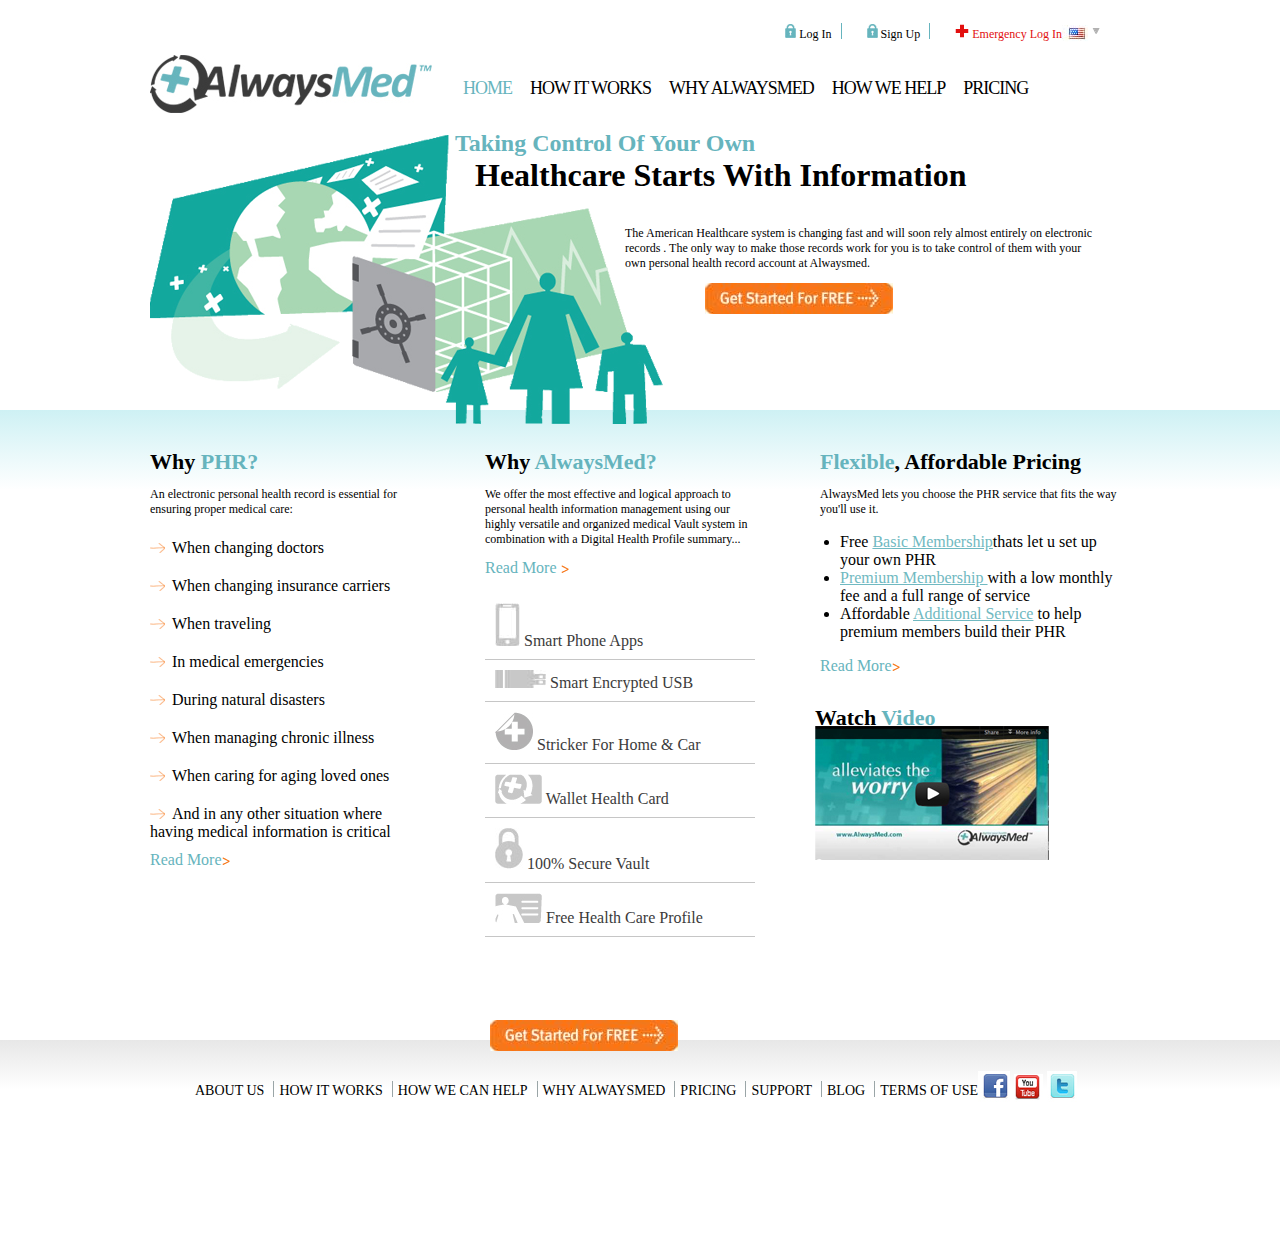
<file: index.html>
<!DOCTYPE html>
<html lang="en">
<head>
<title>AlwaysMed</title>
<meta charset="utf-8">
<link rel="stylesheet" href="css/style1.css" type="text/css"/>
<link rel="stylesheet" href="css/global.css" type="text/css"/>

	
<![endif]-->
<!--[if lt IE 7]>
	<div style='clear:both;text-align:center;position:relative'>
		<a href="http://www.microsoft.com/windows/internet-explorer/default.aspx?ocid=ie6_countdown_bannercode"><img src="http://storage.ie6countdown.com/assets/100/images/banners/warning_bar_0000_us.jpg" border="0" alt="" /></a>
	</div>
<![endif]-->
</head>
<body>
<div class="wrapper">
<div id="gradient" style="height:410px;">
<header>

<nav>
<ul id="top_nav">
<li><a href="signin.html"><img src="images/lock.jpg"/> Log In </a> </li>
<li><a href="#"><img src="images/lock.jpg"/> Sign Up </a> </li>
<li class="end"> <a href="emergency.html" style="color:#e20f0f;"><img src="images/plus.jpg"/>  Emergency Log In </a> </li>
<img src="images/usa.jpg" style="margin-bottom:-10px;"/>
<img src="images/icon.jpg"/>
</ul>
</nav>



<div>
<div id="logo">
</div>



<nav>
<ul id="menu" >
<li class="active"><a href="index.html">HOME</a>
</li>
<li><a href="howitworks.html">HOW IT WORKS</a></li>
<li><a href="whyalwaysmed.html">WHY ALWAYSMED</a></li>
<li><a href="howwehelp.html">HOW WE HELP</a></li>
<li><a href="pricing.html">PRICING</a></li>
</ul>
</nav>



</div>


</header>


<div class="wrap1">

<section class="wrap1image">
<img src="images/home.png"/></section>

<section class="wrap1content">
<h2 style=" margin-right:200px; margin-top:0px;"><span>Taking Control Of Your Own</span> </h2>
<h3 style=" padding-left:20px;margin-top:0px;">Healthcare Starts With Information </h3>
<p style="padding-left:170px; margin-top:0px; text-align:left;">The American Healthcare system is changing fast and will soon rely almost entirely on electronic records . The only way to make those records work for you is to take control of them with your own personal health record account at Alwaysmed.</p>
<img  style="padding-left:250px;" src="images/getstarted.jpg"/>
</section>

</div>
</div>
</div>

<div id="gradient1">
</div>
<div class="wrapper">
<div id="gradient" style="height:550px;">
<div class="wrap2">

<section id="wrap2content1">
<h4>Why <span>  PHR?</span></h4>
<p>An electronic personal health record is essential for ensuring proper medical care:</p>
<li>When changing doctors</li>
<li>When changing insurance carriers</li>
<li>When traveling</li>
<li>In medical emergencies</li>
<li>During natural disasters</li>
<li>When managing chronic illness </li>
<li>When caring for aging loved ones</li>
<li>And in any other situation where having medical information is critical</li><a href="#" style="text-decoration:none;"><span>Read More</span></a><img src="images/symbol.jpg"/> 
</section>

<section id="wrap2content2">
<h4>Why  <span>  AlwaysMed? </span></h4>
<p> We offer the most effective and logical approach to personal health information management using our highly versatile and organized medical Vault system in combination with a Digital Health Profile summary...</p> <a href="#" style="text-decoration:none;"><span> Read More </span></a> <img src="images/symbol.jpg"/>
<nav>
<ul>
<li><img src="images/phone.jpg"/>  Smart Phone Apps</li>
<li><img src="images/data.jpg"/> Smart Encrypted USB</li>
<div class="lineimg"><li><img src="images/shape.jpg"/>  Stricker For Home & Car</li>
</div>
<li> <img src="images/wallet.jpg"/>  Wallet Health Card</li>
<li> <img src="images/log.jpg"/>  100% Secure Vault</li>
<li><img src="images/profile.jpg"/>  Free Health Care Profile</li>
</ul>
</nav>
</section>






<section id="wrap2content3">
<h4><span> Flexible</span>, Affordable Pricing </h4>
<p>AlwaysMed lets you choose the PHR service that fits the way you'll use it. </p>
<ul>
<li>Free <a href="#">Basic Membership</a>thats let u set up your own PHR</li>
<li> <a href="#">Premium Membership </a> with a low monthly fee and a full range of service</li>
<li>Affordable <a href="#" >Additional Service</a> to help premium members build their PHR</li>
</ul>
<a href="#" style="text-decoration:none;"><span>Read More</span></a><img src="images/symbol.jpg"/> 
<h4 style="margin-left:-5px;"> Watch <span>Video</span></h4>
<img src="images/video.jpg" style=" margin-left:-5px; margin-top:-5px;"/>
</section>


</div>

</div>
</div>
<div id="gradient2">
</div>
<div class="wrapper">
<div id="footer">
<div class="footerimg">
<img src="images/getstarted.jpg"/>
</div>

<ul>
<li><a href="#">ABOUT US</a></li>
<li><a href="howitworks.html">HOW IT WORKS</a></li>
<li><a href="howwehelp.html">HOW WE CAN HELP</a></li>
<li><a href="whyalwaysmed.html">WHY ALWAYSMED</a></li>
<li><a href="pricing.html">PRICING</a></li>
<li><a href="#">SUPPORT</a></li>
<li><a href="#">BLOG</a></li>
<li class="end"><a href="#">TERMS OF USE</a></li>
<img src="images/fb.jpg"/>
<img src="images/youtube.jpg"/>
<img src="images/twit.jpg"/>
</ul>

</div>
</div>
<div id="gradient" style="height:80px;">
</div>






</body>
</html>
</file>
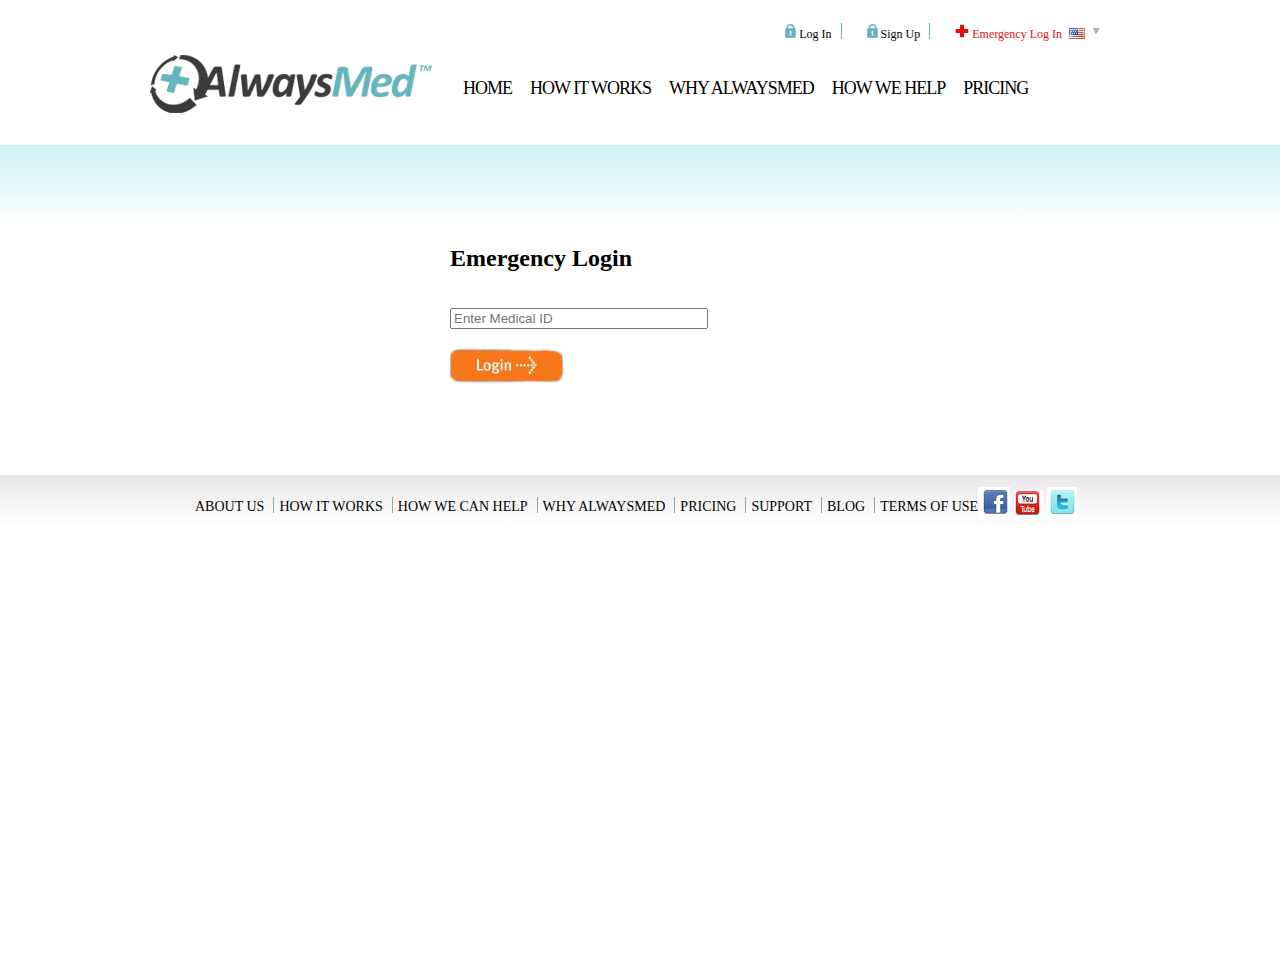
<file: emergency.html>
<!DOCTYPE html>
<html lang="en">
<head>
<title>AlwaysMed</title>
<meta charset="utf-8">
<link rel="stylesheet" href="css/global.css" type="text/css"/>
<link rel="stylesheet" href="css/login.css" type="text/css"/>


	
<![endif]-->
<!--[if lt IE 7]>
	<div style='clear:both;text-align:center;position:relative'>
		<a href="http://www.microsoft.com/windows/internet-explorer/default.aspx?ocid=ie6_countdown_bannercode"><img src="http://storage.ie6countdown.com/assets/100/images/banners/warning_bar_0000_us.jpg" border="0" alt="" /></a>
	</div>
<![endif]-->
</head>
<body>
<div class="wrapper">
<header>

<nav>
<ul id="top_nav">
<li><a href="signin.html"><img src="images/lock.jpg"/> Log In </a> </li>
<li><a href="#"><img src="images/lock.jpg"/> Sign Up </a> </li>
<li class="end"> <a href="emergency.html" style="color:#e20f0f;"><img src="images/plus.jpg"/>  Emergency Log In </a> </li>
<img src="images/usa.jpg" style="margin-bottom:-10px;"/>
<img src="images/icon.jpg"/>
</ul>
</nav>



<div>
<div id="logo">
</div>



<nav>
<ul id="menu">
<li><a href="index.html">HOME</a>
</li>
<li><a href="howitworks.html">HOW IT WORKS</a></li>
<li><a href="whyalwaysmed.html">WHY ALWAYSMED</a></li>
<li><a href="howwehelp.html">HOW WE HELP</a></li>
<li><a href="pricing.html">PRICING</a></li>
</ul>
</nav>

</div>


</header>
</div>


<div id="gradient1"></div>
<div id="gradient" style="height:250px;">
<div class="wrapper">
<div class="emergency">
<h2>Emergency Login</h2><br><br>
<input type="id" name="medical" required placeholder="Enter Medical ID" style="width:250px;"><br><br>
<a href="#"><img src="images/login.png" style="padding-top:-40px;"/></a>
</div>
</div>
</div>

<div id="gradient2">
</div>
<div class="wrapper">
<div id="footer">
<br><br>


<ul>
<li><a href="#">ABOUT US</a></li>
<li><a href="howitworks.html">HOW IT WORKS</a></li>
<li><a href="howwehelp.html">HOW WE CAN HELP</a></li>
<li><a href="#">WHY ALWAYSMED</a></li>
<li><a href="pricing.html">PRICING</a></li>
<li><a href="#">SUPPORT</a></li>
<li><a href="#">BLOG</a></li>
<li class="end"><a href="#">TERMS OF USE</a></li>
<img src="images/fb.jpg"/>
<img src="images/youtube.jpg"/>
<img src="images/twit.jpg"/>
</ul>

</div>
</div>
<div id="gradient" style="height:380px;">
</div>

</body>
</html>
</file>
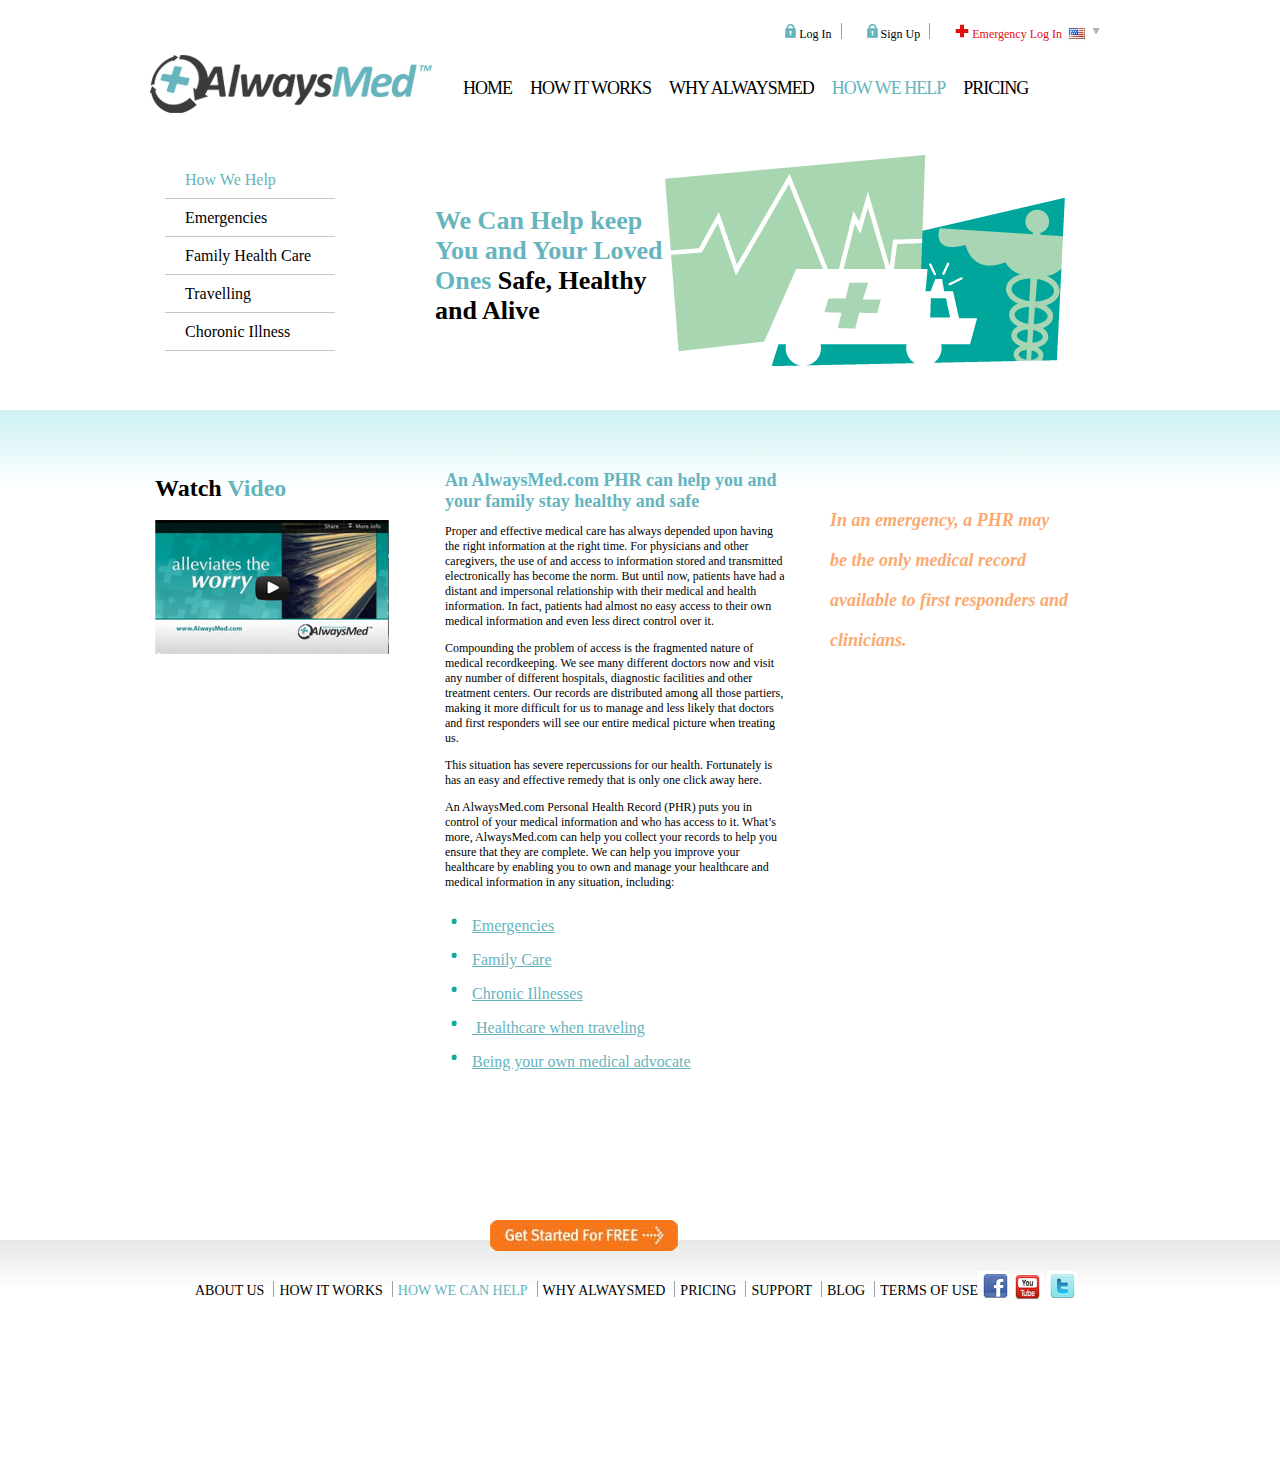
<file: helpemergency.html>
<!DOCTYPE html>
<html lang="en">
<head>
<title>AlwaysMed</title>
<meta charset="utf-8">
<link rel="stylesheet" href="css/style1.css" type="text/css"/>
<link rel="stylesheet" href="css/global.css" type="text/css"/>




	
<![endif]-->
<!--[if lt IE 7]>
	<div style='clear:both;text-align:center;position:relative'>
		<a href="http://www.microsoft.com/windows/internet-explorer/default.aspx?ocid=ie6_countdown_bannercode"><img src="http://storage.ie6countdown.com/assets/100/images/banners/warning_bar_0000_us.jpg" border="0" alt="" /></a>
	</div>
<![endif]-->
</head>
<body>
<div class="wrapper">
<div id="gradient" style="height:410px;">
<header>

<nav>
<ul id="top_nav">
<li><a href="signin.html"><img src="images/lock.jpg"/> Log In </a> </li>
<li><a href="#"><img src="images/lock.jpg"/> Sign Up </a> </li>
<li class="end"> <a href="emergency.html" style="color:#e20f0f; font:bold;"><img src="images/plus.jpg"/>  Emergency Log In </a> </li>
<img src="images/usa.jpg" style="margin-bottom:-10px;"/>
<img src="images/icon.jpg"/>
</ul>
</nav>



<div>
<div id="logo">
</div>



<nav>
<ul id="menu">
<li><a href="index.html">HOME</a>
</li>
<li><a href="howitworks.html">HOW IT WORKS</a></li>
<li><a href="whyalwaysmed.html">WHY ALWAYSMED</a></li>
<li  class="active"><a href="howwehelp.html">HOW WE HELP</a></li>
<li><a href="pricing.html">PRICING</a></li>
</ul>
</nav>



</div>


</header>


<div class="wrap1">
<section id="whyuslink">

<ul>
<li class="active"><a href="howwehelp.html">How We Help</a>
</li>
<li><a href="#">Emergencies</a></li>
<li><a href="#">Family Health Care</a></li>
<li><a href="#">Travelling</a></li>
<li><a href="#">Choronic Illness</a></li>
</ul>

</section>
<section class="hipaacontent" style="width:230px;">
<h6><span>We Can Help 
keep You and 
Your Loved Ones 
 </span>Safe, Healthy 
and Alive</h6>
</section>
<section class="hipaaimage">
<img src="images/medemergency.png"/>
</section>


</div>
</div>
</div>

<div id="gradient1">
</div>
<div class="wrapper">
<div id="gradient" style="height:750px;">
<div class="wrap2">

<section id="workcontent1">
<h2>Watch <span>  Video</span></h2><br>
<img src="images/video.jpg"/>
</section>

<section>
<nav>
<div id="helpcontent2">
<h5 style="margin:0px; padding:0px;"><span>An AlwaysMed.com PHR can help you and 
your family stay healthy and safe
</span></h5>
<p>Proper and effective medical care has always depended upon having 
the right information at the right time. For physicians and other caregivers, 
the use of and access to information stored and transmitted electronically 
has become the norm. But until now, patients have had a distant and 
impersonal relationship with their medical and health information. 
In fact, patients had almost no easy access to their own medical 
information and even less direct control over it.
</p>
<p>Compounding the problem of access is the fragmented nature of medical 
recordkeeping. We see many different doctors now and visit any number 
of different hospitals, diagnostic facilities and other treatment centers. 
Our records are distributed among all those partiers, making it more 
difficult for us to manage and less likely that doctors and first responders 
will see our entire medical picture when treating us.
</p>
<p>This situation has severe repercussions for our health. Fortunately is has an 
easy and effective remedy that is only one click away here.
</p>
<p>An AlwaysMed.com Personal Health Record (PHR) puts you in control of your 
medical information and who has access to it. What’s more, AlwaysMed.com can 
help you collect your records to help you ensure that they are complete. 
We can help you improve your healthcare by enabling you to own and manage 
your healthcare and medical information in any situation, including: 
</p>
<ul>
<li>Emergencies</li>
<li>Family Care</li>
<li>Chronic Illnesses</li>
<li> Healthcare when traveling</li>
<li>Being your own medical advocate</li></ul>
</div>

</nav>
</section>






<section id="whyusbody3" style="width:260px;">
<h5 style="color:#faaa70;">In an emergency, a PHR 
may be the only medical 
record available to first 
responders and clinicians.</h5>

</section>


</div>

</div>
</div>
<div id="gradient2">
</div>
<div class="wrapper">
<div id="footer">
<div class="footerimg">
<img src="images/getstarted.jpg"/>
</div>

<ul>
<li><a href="#">ABOUT US</a></li>
<li><a href="howitworks.html">HOW IT WORKS</a></li>
<li  class="active"><a href="howwehelp.html">HOW WE CAN HELP</a></li>
<li><a href="whyalwaysmed.html">WHY ALWAYSMED</a></li>
<li><a href="pricing.html">PRICING</a></li>
<li><a href="#">SUPPORT</a></li>
<li><a href="#">BLOG</a></li>
<li class="end"><a href="#">TERMS OF USE</a></li>
<img src="images/fb.jpg"/>
<img src="images/youtube.jpg"/>
<img src="images/twit.jpg"/>
</ul>

</div>
</div>
<div id="gradient" style="height:80px;">
</div>

</body>
</html>
</file>
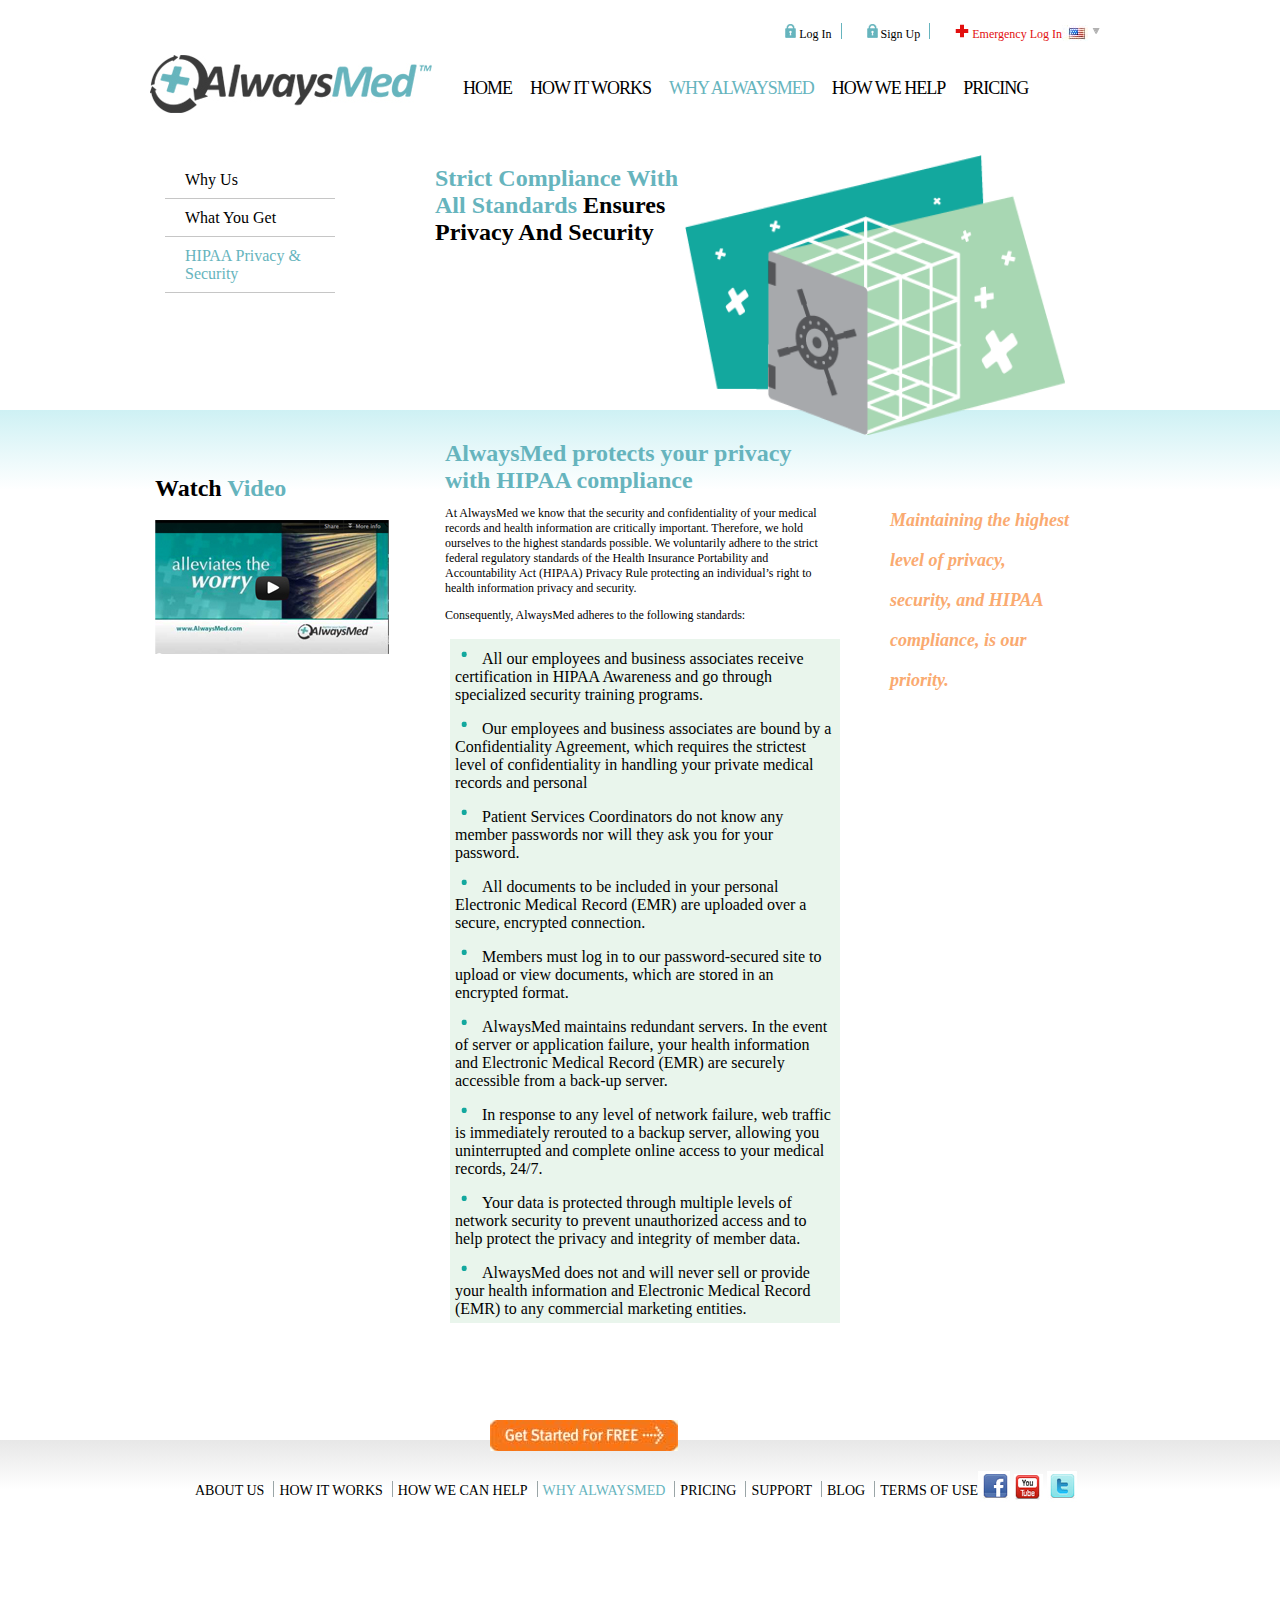
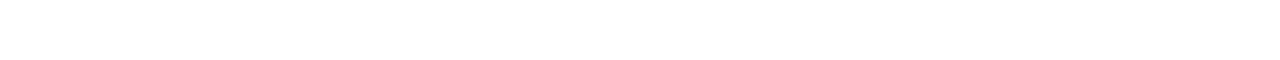
<file: hipaa.html>
<!DOCTYPE html>
<html lang="en">
<head>
<title>AlwaysMed</title>
<meta charset="utf-8">
<link rel="stylesheet" href="css/style1.css" type="text/css"/>
<link rel="stylesheet" href="css/global.css" type="text/css"/>




	
<![endif]-->
<!--[if lt IE 7]>
	<div style='clear:both;text-align:center;position:relative'>
		<a href="http://www.microsoft.com/windows/internet-explorer/default.aspx?ocid=ie6_countdown_bannercode"><img src="http://storage.ie6countdown.com/assets/100/images/banners/warning_bar_0000_us.jpg" border="0" alt="" /></a>
	</div>
<![endif]-->
</head>
<body>
<div class="wrapper">
<div id="gradient" style="height:410px;">
<header>

<nav>
<ul id="top_nav">
<li><a href="signin.html"><img src="images/lock.jpg"/> Log In </a> </li>
<li><a href="#"><img src="images/lock.jpg"/> Sign Up </a> </li>
<li class="end"> <a href="emergency.html" style="color:#e20f0f;"><img src="images/plus.jpg"/>  Emergency Log In </a> </li>
<img src="images/usa.jpg" style="margin-bottom:-10px;"/>
<img src="images/icon.jpg"/>
</ul>
</nav>



<div>
<div id="logo">
</div>



<nav>
<ul id="menu">
<li><a href="index.html">HOME</a>
</li>
<li><a href="howitworks.html">HOW IT WORKS</a></li>
<li  class="active"><a href="whyalwaysmed.html">WHY ALWAYSMED</a></li>
<li><a href="howwehelp.html">HOW WE HELP</a></li>
<li><a href="pricing.html">PRICING</a></li>
</ul>
</nav>



</div>


</header>


<div class="wrap1">
<section id="whyuslink">

<ul>
<li><a href="whyalwaysmed.html">Why Us</a>
</li>
<li><a href="whatyouget.html">What You Get</a></li>
<li  class="active"><a href="hipaa.html">HIPAA Privacy & Security</a></li>
</ul>

</section>
<section class="hipaacontent">
<h2><span>Strict Compliance 
With All Standards 
 </span>Ensures Privacy 
And Security</h2>
</section>
<section class="hipaaimage">
<img src="images/hipaa.png" style="width:380px; height:280px;"/>
</section>


</div>
</div>
</div>

<div id="gradient1">
</div>
<div class="wrapper">
<div id="gradient" style="height:950px;">
<div class="wrap2">

<section id="workcontent1">
<h2>Watch <span>  Video</span></h2><br>
<img src="images/video.jpg"/>
</section>

<section>
<nav>

<div id="hipaacontent2">
<h2><span>AlwaysMed protects your privacy with HIPAA compliance</span></h2>
<p>At AlwaysMed we know that the security and confidentiality of 
your medical records and health information are critically important. 
Therefore, we hold ourselves to the highest standards possible. 
We voluntarily adhere to the strict federal regulatory standards of 
the Health Insurance Portability and Accountability Act (HIPAA) Privacy 
Rule protecting an individual’s right to health information privacy 
and security.
</p>
<p>Consequently, AlwaysMed adheres to the following standards:
</p>
<ul>
<li>All our employees and business associates receive certification 
   in HIPAA Awareness and go through specialized security 
   training programs.

</li>
<li>Our employees and business associates are bound by a 
   Confidentiality Agreement, which requires the strictest level 
   of confidentiality in handling your private medical records 
   and personal</li>
   <li>Patient Services Coordinators do not know any member passwords 
   nor will they ask you for your password.
</li>
<li>All documents to be included in your personal Electronic Medical 
   Record (EMR) are uploaded over a secure, encrypted connection.
</li>
<li>Members must log in to our password-secured site to upload 
   or view documents, which are stored in an encrypted format.
</li>
<li>AlwaysMed maintains redundant servers. In the event of server 
   or application failure, your health information and Electronic 
   Medical Record (EMR) are securely accessible from a back-up server.
</li>
<li>In response to any level of network failure, web traffic is 
   immediately rerouted to a backup server, allowing you 
   uninterrupted and complete online access to your medical 
   records, 24/7.
</li>
<li>Your data is protected through multiple levels of network security 
   to prevent unauthorized access and to help protect the privacy and 
   integrity of member data. 
</li>
<li>AlwaysMed does not and will never sell or provide your health 
   information and Electronic Medical Record (EMR) to any 
   commercial marketing entities.</li>
</ul>
</div>

</nav>
</section>






<section id="whyusbody3" style>
<h5 style="color:#faaa70;">Maintaining the highest 
level of privacy, security, 
and HIPAA compliance, 
is our priority.</h5>

</section>


</div>

</div>
</div>
<div id="gradient2">
</div>
<div class="wrapper">
<div id="footer">
<div class="footerimg">
<img src="images/getstarted.jpg"/>
</div>

<ul>
<li><a href="#">ABOUT US</a></li>
<li><a href="howitworks.html">HOW IT WORKS</a></li>
<li><a href="howwehelp.html">HOW WE CAN HELP</a></li>
<li  class="active"><a href="whyalwaysmed.html">WHY ALWAYSMED</a></li>
<li><a href="pricing.html">PRICING</a></li>
<li><a href="#">SUPPORT</a></li>
<li><a href="#">BLOG</a></li>
<li class="end"><a href="#">TERMS OF USE</a></li>
<img src="images/fb.jpg"/>
<img src="images/youtube.jpg"/>
<img src="images/twit.jpg"/>
</ul>

</div>
</div>
<div id="gradient" style="height:80px;">
</div>

</body>
</html>
</file>
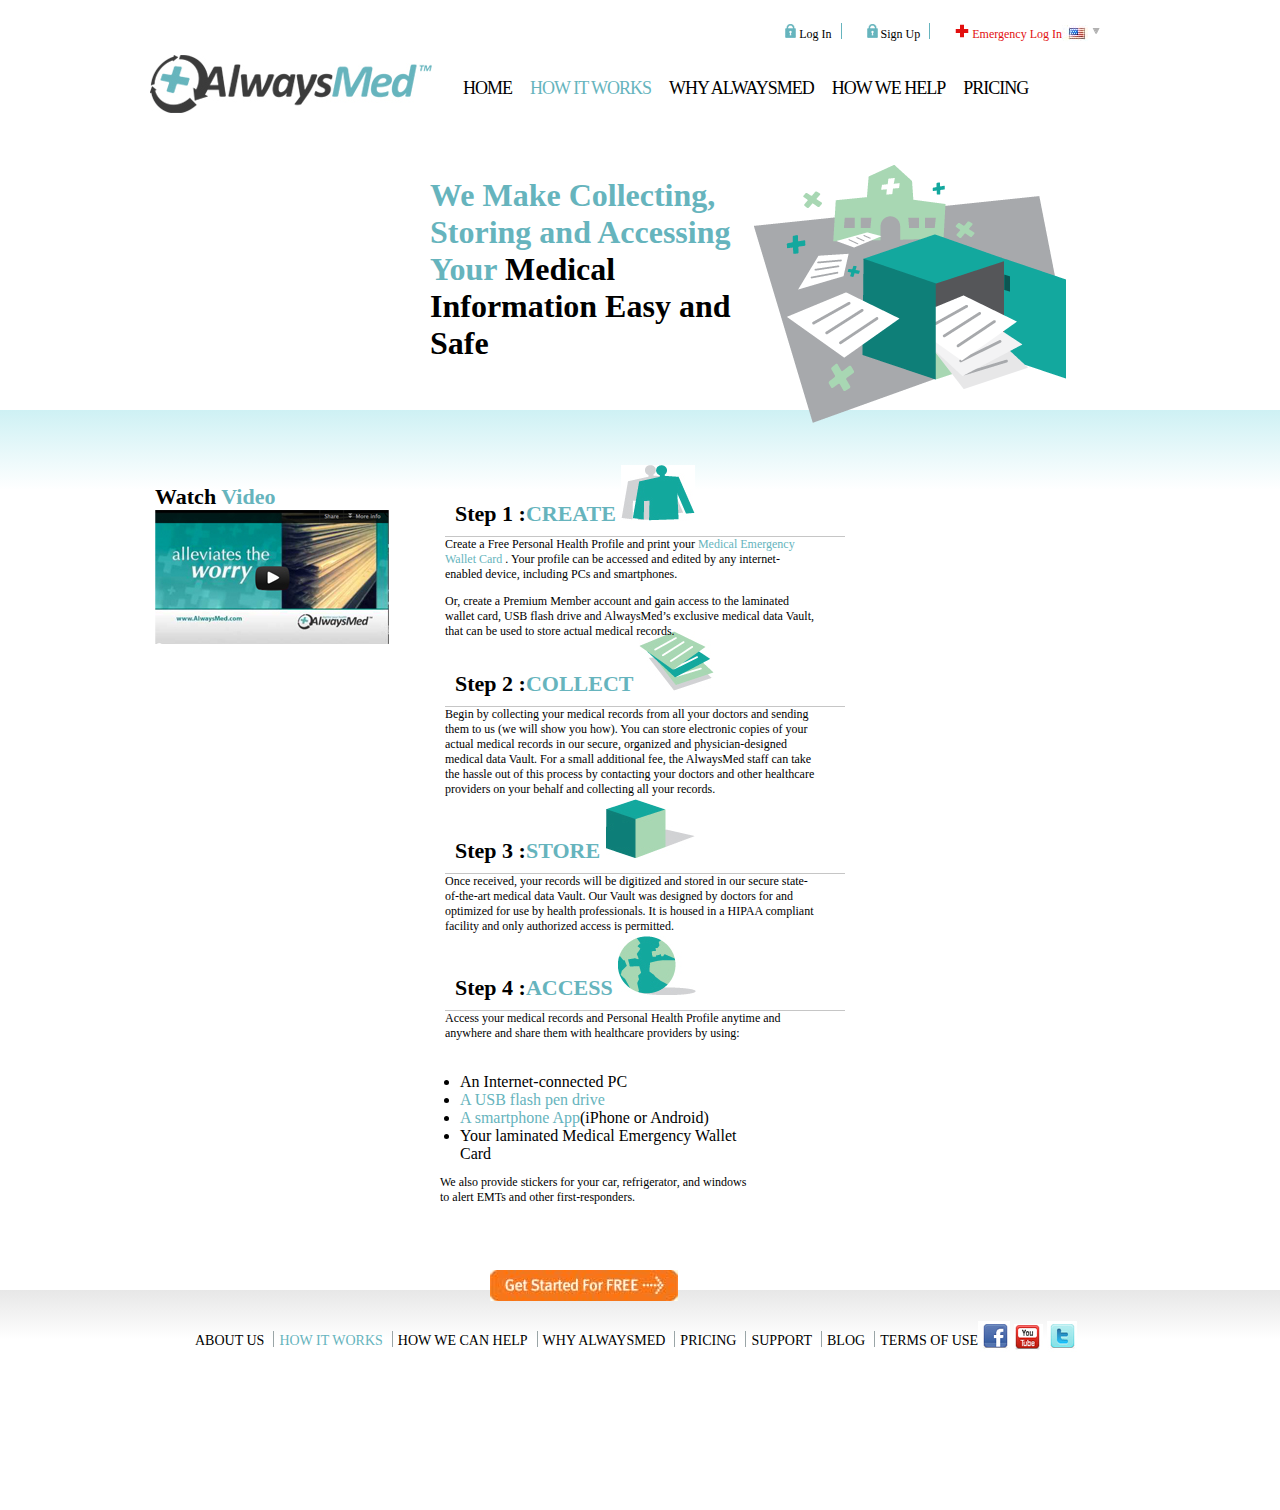
<file: howitworks.html>
<!DOCTYPE html>
<html lang="en">
<head>
<title>AlwaysMed</title>
<meta charset="utf-8">
<link rel="stylesheet" href="css/style1.css" type="text/css"/>
<link rel="stylesheet" href="css/global.css" type="text/css"/>




	
<![endif]-->
<!--[if lt IE 7]>
	<div style='clear:both;text-align:center;position:relative'>
		<a href="http://www.microsoft.com/windows/internet-explorer/default.aspx?ocid=ie6_countdown_bannercode"><img src="http://storage.ie6countdown.com/assets/100/images/banners/warning_bar_0000_us.jpg" border="0" alt="" /></a>
	</div>
<![endif]-->
</head>
<body>
<div class="wrapper">
<div id="gradient" style="height:410px;">
<header>

<nav>
<ul id="top_nav">
<li><a href="signin.html"><img src="images/lock.jpg"/> Log In </a> </li>
<li><a href="#"><img src="images/lock.jpg"/> Sign Up </a> </li>
<li class="end"> <a href="emergency.html" style="color:#e20f0f;"><img src="images/plus.jpg"/>  Emergency Log In </a> </li>
<img src="images/usa.jpg" style="margin-bottom:-10px;"/>
<img src="images/icon.jpg"/>
</ul>
</nav>



<div>
<div id="logo">
</div>



<nav>
<ul id="menu">
<li><a href="index.html">HOME</a>
</li>
<li class="active"><a href="howitworks.html">HOW IT WORKS</a></li>
<li><a href="whyalwaysmed.html">WHY ALWAYSMED</a></li>
<li><a href="howwehelp.html">HOW WE HELP</a></li>
<li><a href="pricing.html">PRICING</a></li>
</ul>
</nav>



</div>


</header>


<div class="wrap1">
<section class="workcontent">
<h3><span>We Make Collecting, Storing and Accessing Your</span> Medical Information Easy and Safe  </h3>
</section>
<section class="workimage">
<img src="images/vector.png"/>
</section>


</div>
</div>
</div>

<div id="gradient1">
</div>
<div class="wrapper">
<div id="gradient" style="height:800px;">
<div class="wrap2">

<section id="workcontent1">
<h4>Watch <span>  Video</span></h4>
<img src="images/video.jpg"/>
</section>

<section>
<nav>
<div id="workcontent2">
<ul>
<li><h4>Step 1 :<span>CREATE</span>   <img src="images/howitworks1.png"/></h4></li>
<p>Create a Free Personal Health Profile and print your <span class="dropt"> Medical 
Emergency Wallet Card<span><img src="images/EmmergencyHealthCard.png"/></span></span>
 . Your profile can be accessed and edited by 
any internet-enabled device, including PCs and smartphones.</p>
<p> 

Or, create a Premium Member account and gain access to the laminated 
wallet card, USB flash drive and AlwaysMed’s exclusive medical data 
Vault, that can be used to store actual medical records.
</p>
<p></p>
<li><h4 style="margin-top:50px;">Step 2 :<span>COLLECT</span>   <img src="images/howitworks2.jpg"/></h4></li>
<p>Begin by collecting your medical records from all your doctors 
and sending them to us (we will show you how). You can store 
electronic copies of your actual medical records in our secure, 
organized and physician-designed medical data Vault. For a small 
additional fee, the AlwaysMed staff can take the hassle out of this 
process by contacting your doctors and other healthcare providers 
on your behalf and collecting all your records.</p>
<li><h4 style="margin-top:60px;">Step 3 :<span>STORE</span>   <img src="images/howitworks3.jpg"/></h4></li>
<p>Once received, your records will be digitized and stored in our 
secure state-of-the-art medical data Vault. Our Vault was designed 
by doctors for and optimized for use by health professionals. It is 
housed in a HIPAA compliant facility and only authorized access 
is permitted.</p>
<li><h4 style="margin-top:60px;">Step 4 :<span>ACCESS</span>   <img src="images/howitworks4.jpg"/></h4></li>

<p>Access your medical records and Personal Health Profile anytime 
and anywhere and share them with healthcare providers by using:</p>
</ul>
</div>
<div id="workcontent3">
<ul>
<li>An Internet-connected PC</li>
<li><span class="dropt">A USB flash pen drive<span><img src="images/USBimage2.jpg"/></span></span></li>
<li><span class="dropt">A smartphone App<span><img src="images/iphone home page.jpg"/></span></span>(iPhone or Android)</li>
<li>Your laminated Medical Emergency Wallet Card </li>
<p style="padding-left:250px;">We also provide stickers for your car, refrigerator, and windows to 
alert EMTs and other first-responders.</p>
</ul>
</div>

</nav>
</section>






<section id="wrap2content3">

</section>


</div>

</div>
</div>
<div id="gradient2">
</div>
<div class="wrapper">
<div id="footer">
<div class="footerimg">
<img src="images/getstarted.jpg"/>
</div>

<ul>
<li><a href="#">ABOUT US</a></li>
<li class="active"><a href="howitworks.html">HOW IT WORKS</a></li>
<li><a href="#">HOW WE CAN HELP</a></li>
<li><a href="whyalwaysmed.html">WHY ALWAYSMED</a></li>
<li><a href="pricing.html">PRICING</a></li>
<li><a href="#">SUPPORT</a></li>
<li><a href="#">BLOG</a></li>
<li class="end"><a href="#">TERMS OF USE</a></li>
<img src="images/fb.jpg"/>
<img src="images/youtube.jpg"/>
<img src="images/twit.jpg"/>
</ul>

</div>
</div>
<div id="gradient" style="height:80px;">
</div>

</body>
</html>
</file>
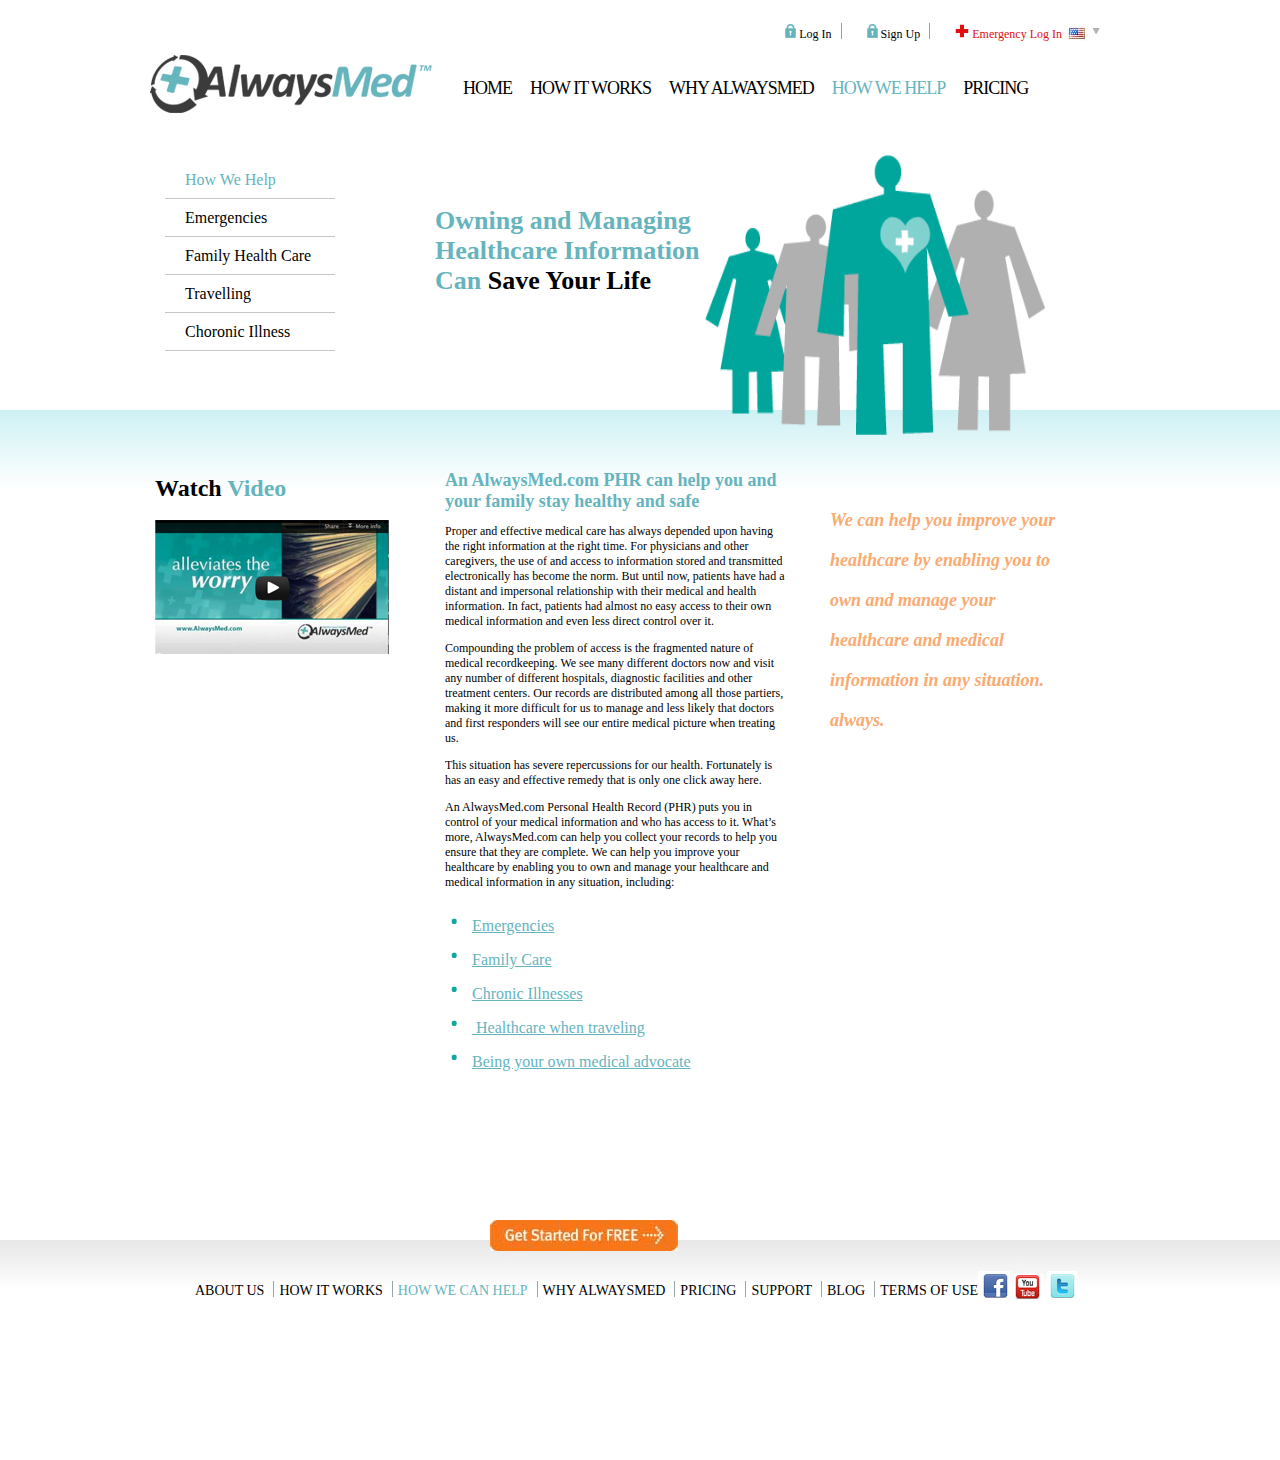
<file: howwehelp.html>
<!DOCTYPE html>
<html lang="en">
<head>
<title>AlwaysMed</title>
<meta charset="utf-8">
<link rel="stylesheet" href="css/style1.css" type="text/css"/>
<link rel="stylesheet" href="css/global.css" type="text/css"/>




	
<![endif]-->
<!--[if lt IE 7]>
	<div style='clear:both;text-align:center;position:relative'>
		<a href="http://www.microsoft.com/windows/internet-explorer/default.aspx?ocid=ie6_countdown_bannercode"><img src="http://storage.ie6countdown.com/assets/100/images/banners/warning_bar_0000_us.jpg" border="0" alt="" /></a>
	</div>
<![endif]-->
</head>
<body>
<div class="wrapper">
<div id="gradient" style="height:410px;">
<header>

<nav>
<ul id="top_nav">
<li><a href="signin.html"><img src="images/lock.jpg"/> Log In </a> </li>
<li><a href="#"><img src="images/lock.jpg"/> Sign Up </a> </li>
<li class="end"> <a href="emergency.html" style="color:#e20f0f; font:bold;"><img src="images/plus.jpg"/>  Emergency Log In </a> </li>
<img src="images/usa.jpg" style="margin-bottom:-10px;"/>
<img src="images/icon.jpg"/>
</ul>
</nav>



<div>
<div id="logo">
</div>



<nav>
<ul id="menu">
<li><a href="index.html">HOME</a>
</li>
<li><a href="howitworks.html">HOW IT WORKS</a></li>
<li><a href="whyalwaysmed.html">WHY ALWAYSMED</a></li>
<li  class="active"><a href="#">HOW WE HELP</a></li>
<li><a href="pricing.html">PRICING</a></li>
</ul>
</nav>



</div>


</header>


<div class="wrap1">
<section id="whyuslink">

<ul>
<li class="active"><a href="howwehelp.html">How We Help</a>
</li>
<li><a href="#">Emergencies</a></li>
<li><a href="#">Family Health Care</a></li>
<li><a href="#">Travelling</a></li>
<li><a href="#">Choronic Illness</a></li>
</ul>

</section>
<section class="hipaacontent" style="width:270px;">
<h6><span>Owning and Managing 
Healthcare 
Information Can 
 </span>Save Your Life</h6>
</section>
<section class="hipaaimage">
<img src="images/howwehelp.png" style="width:340px; height:280px;"/>
</section>


</div>
</div>
</div>

<div id="gradient1">
</div>
<div class="wrapper">
<div id="gradient" style="height:750px;">
<div class="wrap2">

<section id="workcontent1">
<h2>Watch <span>  Video</span></h2><br>
<img src="images/video.jpg"/>
</section>

<section>
<nav>
<div id="helpcontent2">
<h5 style="margin:0px; padding:0px;"><span>An AlwaysMed.com PHR can help you and 
your family stay healthy and safe
</span></h5>
<p>Proper and effective medical care has always depended upon having 
the right information at the right time. For physicians and other caregivers, 
the use of and access to information stored and transmitted electronically 
has become the norm. But until now, patients have had a distant and 
impersonal relationship with their medical and health information. 
In fact, patients had almost no easy access to their own medical 
information and even less direct control over it.
</p>
<p>Compounding the problem of access is the fragmented nature of medical 
recordkeeping. We see many different doctors now and visit any number 
of different hospitals, diagnostic facilities and other treatment centers. 
Our records are distributed among all those partiers, making it more 
difficult for us to manage and less likely that doctors and first responders 
will see our entire medical picture when treating us.
</p>
<p>This situation has severe repercussions for our health. Fortunately is has an 
easy and effective remedy that is only one click away here.
</p>
<p>An AlwaysMed.com Personal Health Record (PHR) puts you in control of your 
medical information and who has access to it. What’s more, AlwaysMed.com can 
help you collect your records to help you ensure that they are complete. 
We can help you improve your healthcare by enabling you to own and manage 
your healthcare and medical information in any situation, including: 
</p>
<ul>
<li>Emergencies</li>
<li>Family Care</li>
<li>Chronic Illnesses</li>
<li> Healthcare when traveling</li>
<li>Being your own medical advocate</li></ul>
</div>

</nav>
</section>






<section id="whyusbody3" style="width:260px;">
<h5 style="color:#faaa70;">We can help you improve 
your healthcare by enabling 
you to own and manage your 
healthcare and medical 
information in any situation. always.</h5>

</section>


</div>

</div>
</div>
<div id="gradient2">
</div>
<div class="wrapper">
<div id="footer">
<div class="footerimg">
<img src="images/getstarted.jpg"/>
</div>

<ul>
<li><a href="#">ABOUT US</a></li>
<li><a href="howitworks.html">HOW IT WORKS</a></li>
<li  class="active"><a href="howwehelp.html">HOW WE CAN HELP</a></li>
<li><a href="whyalwaysmed.html">WHY ALWAYSMED</a></li>
<li><a href="pricing.html">PRICING</a></li>
<li><a href="#">SUPPORT</a></li>
<li><a href="#">BLOG</a></li>
<li class="end"><a href="#">TERMS OF USE</a></li>
<img src="images/fb.jpg"/>
<img src="images/youtube.jpg"/>
<img src="images/twit.jpg"/>
</ul>

</div>
</div>
<div id="gradient" style="height:80px;">
</div>

</body>
</html>
</file>
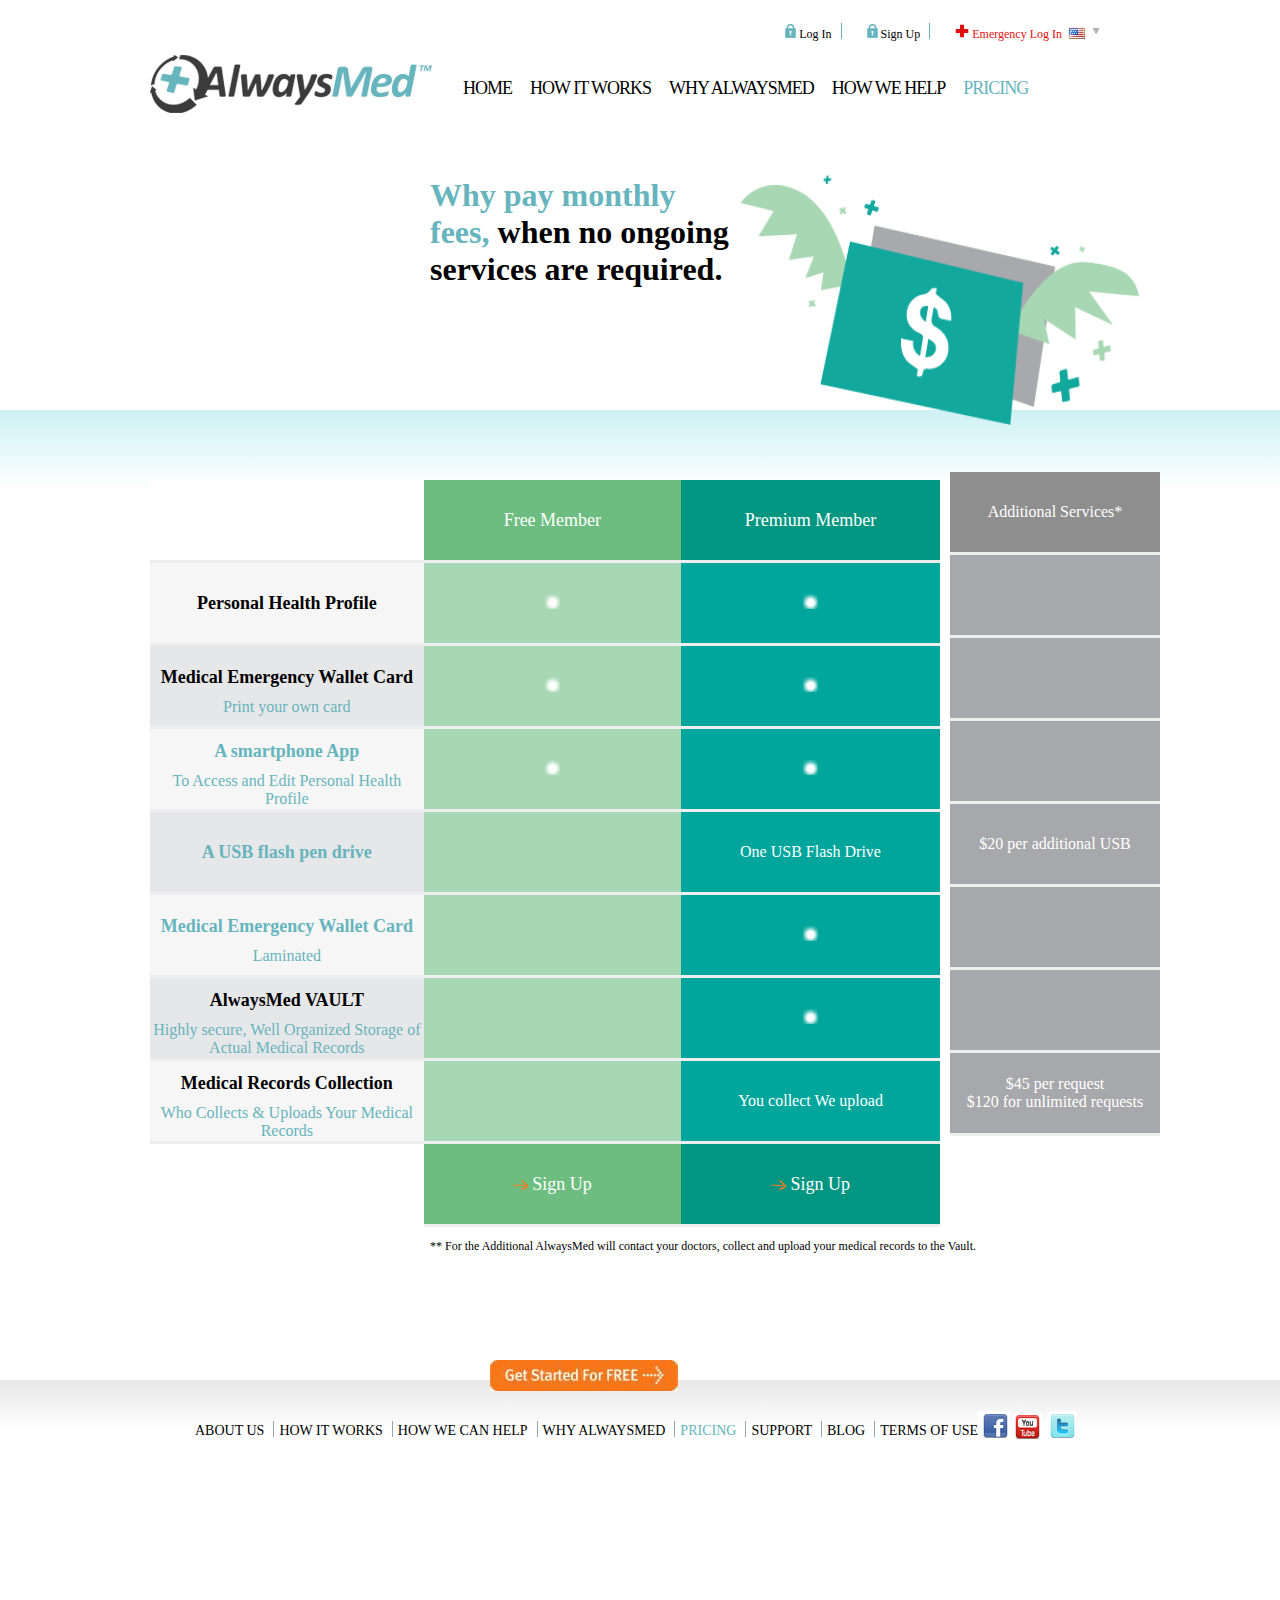
<file: pricing.html>
<!DOCTYPE html>
<html lang="en">
<head>
<title>AlwaysMed</title>
<meta charset="utf-8">
<link rel="stylesheet" href="css/style1.css" type="text/css"/>
<link rel="stylesheet" href="css/global.css" type="text/css"/>


	
<![endif]-->
<!--[if lt IE 7]>
	<div style='clear:both;text-align:center;position:relative'>
		<a href="http://www.microsoft.com/windows/internet-explorer/default.aspx?ocid=ie6_countdown_bannercode"><img src="http://storage.ie6countdown.com/assets/100/images/banners/warning_bar_0000_us.jpg" border="0" alt="" /></a>
	</div>
<![endif]-->
</head>
<body>
<div class="wrapper">
<div id="gradient" style="height:410px;">
<header>

<nav>
<ul id="top_nav">
<li><a href="signin.html"><img src="images/lock.jpg"/> Log In </a> </li>
<li><a href="#"><img src="images/lock.jpg"/> Sign Up </a> </li>
<li class="end"> <a href="emergency.html" style="color:#e20f0f;"><img src="images/plus.jpg"/>  Emergency Log In </a> </li>
<img src="images/usa.jpg" style="margin-bottom:-10px;"/>
<img src="images/icon.jpg"/>
</ul>
</nav>



<div>
<div id="logo">
</div>



<nav>
<ul id="menu">
<li><a href="index.html">HOME</a>
</li>
<li><a href="howitworks.html">HOW IT WORKS</a></li>
<li><a href="whyalwaysmed.html">WHY ALWAYSMED</a></li>
<li><a href="howwehelp.html">HOW WE HELP</a></li>
<li  class="active"><a href="pricing.html">PRICING</a></li>
</ul>
</nav>



</div>


</header>


<div class="wrap1">
<section class="pricecontent">
<h3><span>Why pay monthly 
fees,</span> when no 
ongoing services 
are required.  </h3>
</section>
<section class="priceimage">
<img src="images/pricing.png" style="width:400px; height:250px;"/>
</section>


</div>
</div>
</div>

<div id="gradient1">
</div>
<div class="wrapper">
<div id="gradient" style="height:900px;">
<div class="wrap2">

<section class="table1">
<table width="790" border="0" cellspacing="0" cellpadding="0">
  <tr>
    <td></td>
    <td bgcolor="#6dbd80" style="color:#FFFFFF; font-size:18px;">Free Member</td>
    <td bgcolor="#009681" style="color:#FFFFFF;font-size:18px;">Premium Member</td>
  </tr>
  <tr>
    <td bgcolor="#f6f6f6"  style="color:#FFFFFF;"><h5>Personal Health Profile</h5></td>
    <td bgcolor="#a7d7b3"  style="color:#FFFFFF;"><img src="images/dotted.png"/></td>
    <td bgcolor="#00a69c"  style="color:#FFFFFF;"><img src="images/dotted.png"/></td>
  </tr>
  <tr>
    <td bgcolor="#e6e7e8"  style="color:#FFFFFF;"><h5>Medical Emergency Wallet Card </h5><span>Print your own card</span></td>
    <td bgcolor="#a7d7b3"  style="color:#FFFFFF;"><img src="images/dotted.png"/></td>
    <td bgcolor="#00a69c"  style="color:#FFFFFF;"><img src="images/dotted.png"/></td>
  </tr>
  <tr>
    <td bgcolor="#f6f6f6"  style="color:#FFFFFF;"><h5><span class="dropt">A smartphone App<span><img src="images/iphone home page.jpg"/></span></span></h5>
    <span> To Access and Edit Personal Health Profile </span> </td>
    <td bgcolor="#a7d7b3"  style="color:#FFFFFF;"><img src="images/dotted.png"/></td>
    <td bgcolor="#00a69c"  style="color:#FFFFFF;"><img src="images/dotted.png"/></td>
  </tr>
  <tr>
    <td bgcolor="#e6e7e8"  style="color:#FFFFFF;"><h5><span class="dropt">A USB flash pen drive<span><img src="images/USBimage2.jpg"/></span></span></h5></td>
    <td bgcolor="#a7d7b3"  style="color:#FFFFFF;">&nbsp;</td>
    <td bgcolor="#00a69c" style="color:#FFFFFF;">One USB Flash Drive</td>
  </tr>
  <tr>
    <td bgcolor="#f6f6f6"  style="color:#FFFFFF;"><h5><span class="dropt"> Medical 
Emergency Wallet Card<span><img src="images/EmmergencyHealthCard.png"/></span></span></h5>
    <span> Laminated </span></td>
    <td bgcolor="#a7d7b3"  style="color:#FFFFFF;">&nbsp;</td>
    <td bgcolor="#00a69c"  style="color:#FFFFFF;"><img src="images/dotted.png"/></td>
  </tr>
  <tr>
    <td bgcolor="#e6e7e8"  style="color:#FFFFFF;"><h5>AlwaysMed VAULT</h5><span>Highly secure, Well Organized Storage of Actual Medical Records</span></td>
    <td bgcolor="#a7d7b3"  style="color:#FFFFFF;">&nbsp;</td>
    <td bgcolor="#00a69c"  style="color:#FFFFFF;"><img src="images/dotted.png"/></td>
  </tr>
  <tr>
    <td bgcolor="#f6f6f6"  style="color:#FFFFFF;"><h5>Medical Records Collection</h5> <span> Who Collects & Uploads Your Medical Records</span></td>
    <td bgcolor="#a7d7b3"  style="color:#FFFFFF;" >&nbsp;</td>
    <td bgcolor="#00a69c" style="color:#FFFFFF;">You collect We upload </td>
  </tr>
  <tr>
    <td style="border:none;"></td>
    <td bgcolor="#6dbd80" style="font-size:18px; color:#FFFFFF;"><img src="images/arrow.png"/><a href="#" style="text-decoration:none; color:#FFFFFF;"> Sign Up</a></td>
    <td bgcolor="#009681" style="font-size:18px; color:#FFFFFF;"><img src="images/arrow.png"/> <a href="#" style="text-decoration:none; color:#FFFFFF;"> Sign Up</a></td>
    
  </tr>
</table>
</section>

<section class="table2">
<table width="210" border="0" cellspacing="0" cellpadding="0">
  <tr>
    <td bgcolor="#8e8e8e" style="color:#FFFFFF;">Additional Services*</td>
  </tr>
  <tr>
    <td bgcolor="#a6a8ab"  style="color:#FFFFFF;">&nbsp;</td>
  </tr>
  <tr>
    <td bgcolor="#a6a8ab"  style="color:#FFFFFF;">&nbsp;</td>
  </tr>
  <tr>
    <td bgcolor="#a6a8ab"  style="color:#FFFFFF;">&nbsp;</td>
  </tr>
  <tr>
    <td bgcolor="#a6a8ab" style="color:#FFFFFF;">$20 per additional USB</td>
  </tr>
  <tr>
    <td bgcolor="#a6a8ab"  style="color:#FFFFFF;">&nbsp;</td>
  </tr>
  <tr>
    <td bgcolor="#a6a8ab"  style="color:#FFFFFF;">&nbsp;</td>
  </tr>
  <tr>
    <td bgcolor="#a6a8ab" style="color:#FFFFFF ;">$45 per request<br>
    $120 for unlimited requests</td>
  </tr>
</table>



</section>
<p style="padding-left:280px;">** For the Additional AlwaysMed will contact your doctors, collect and upload your medical records to the Vault. </p>


</div>

</div>
</div>
<div id="gradient2">
</div>
<div class="wrapper">
<div id="footer">
<div class="footerimg">
<img src="images/getstarted.jpg"/>
</div>

<ul>
<li><a href="#">ABOUT US</a></li>
<li><a href="howitworks.html">HOW IT WORKS</a></li>
<li><a href="howwehelp.html">HOW WE CAN HELP</a></li>
<li><a href="whyalwaysmed.html">WHY ALWAYSMED</a></li>
<li  class="active"><a href="pricing.html">PRICING</a></li>
<li><a href="#">SUPPORT</a></li>
<li><a href="#">BLOG</a></li>
<li class="end"><a href="#">TERMS OF USE</a></li>
<img src="images/fb.jpg"/>
<img src="images/youtube.jpg"/>
<img src="images/twit.jpg"/>
</ul>

</div>
</div>
<div id="gradient" style="height:80px;">
</div>

</body>
</html>
</file>
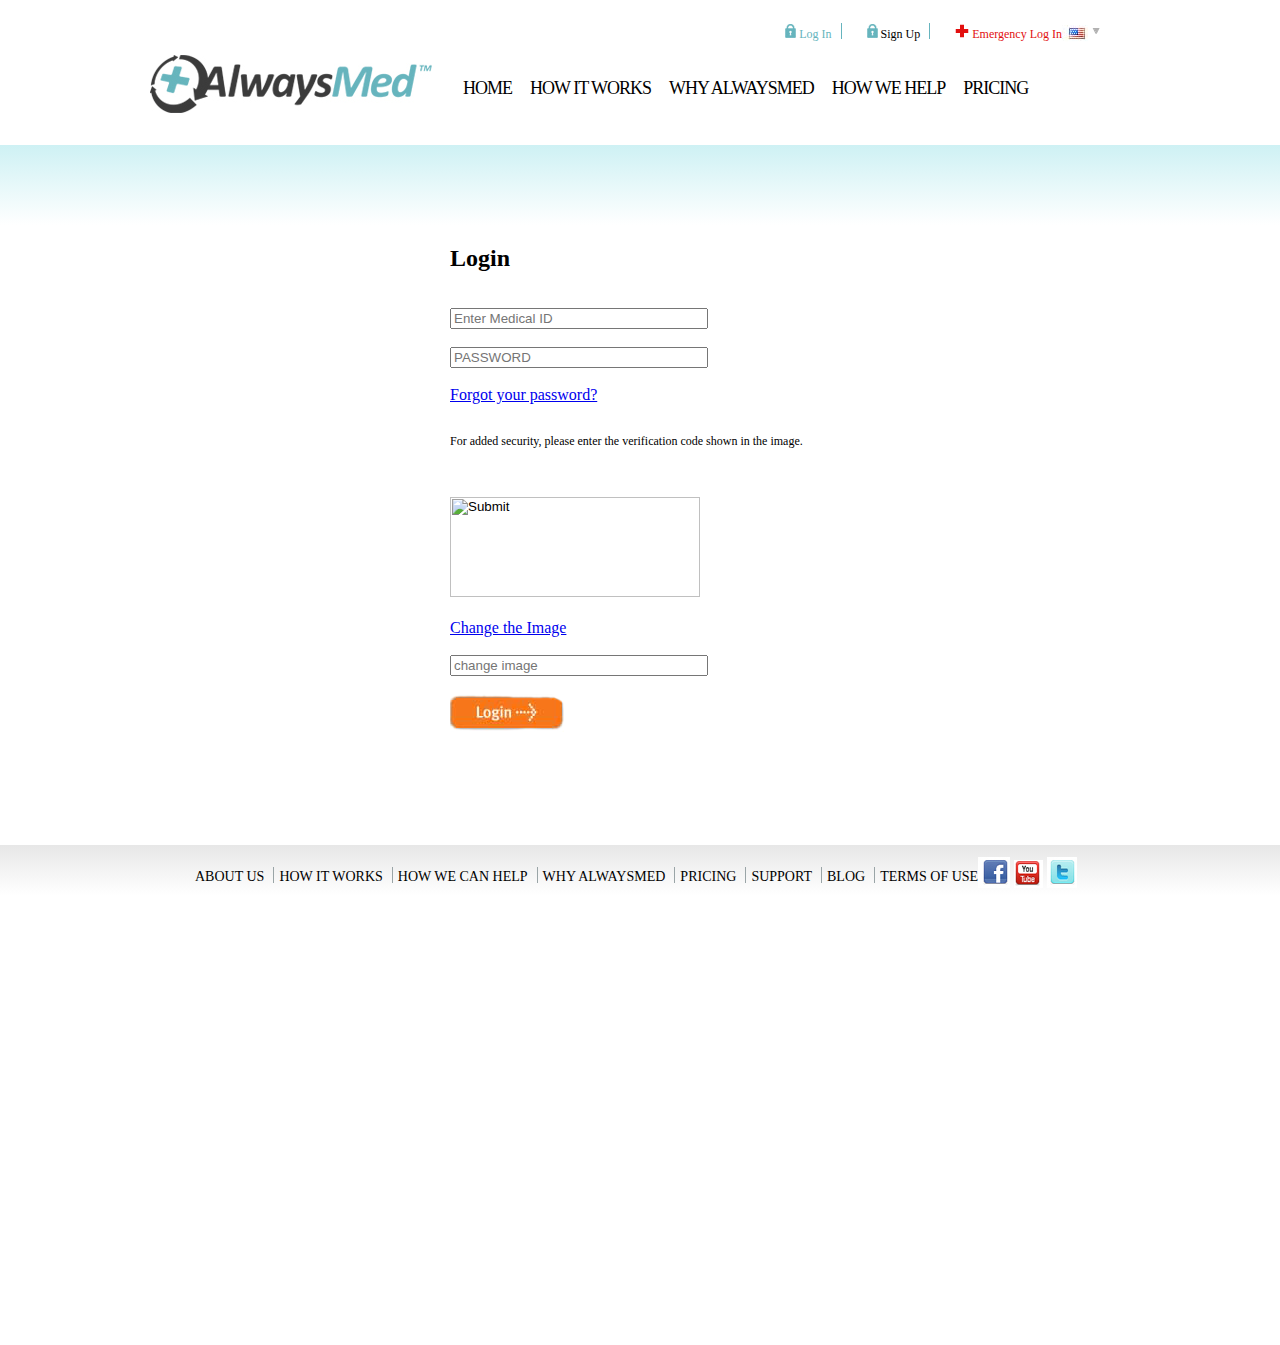
<file: signin.html>
<!DOCTYPE html>
<html lang="en">
<head>
<title>AlwaysMed</title>
<meta charset="utf-8">
<link rel="stylesheet" href="css/global.css" type="text/css"/>
<link rel="stylesheet" href="css/login.css" type="text/css"/>


	
<![endif]-->
<!--[if lt IE 7]>
	<div style='clear:both;text-align:center;position:relative'>
		<a href="http://www.microsoft.com/windows/internet-explorer/default.aspx?ocid=ie6_countdown_bannercode"><img src="http://storage.ie6countdown.com/assets/100/images/banners/warning_bar_0000_us.jpg" border="0" alt="" /></a>
	</div>
<![endif]-->
</head>
<body>
<div class="wrapper">
<header>

<nav>
<ul id="top_nav">
<li class="active"><a href="signin.html"><img src="images/lock.jpg"/> Log In </a> </li>
<li><a href="#"><img src="images/lock.jpg"/> Sign Up </a> </li>
<li class="end"> <a href="emergency.html" style="color:#e20f0f"><img src="images/plus.jpg"/>  Emergency Log In </a> </li>
<img src="images/usa.jpg" style="margin-bottom:-10px;"/>
<img src="images/icon.jpg"/>
</ul>
</nav>



<div>
<div id="logo">
</div>



<nav>
<ul id="menu">
<li><a href="index.html">HOME</a>
</li>
<li><a href="howitworks.html">HOW IT WORKS</a></li>
<li><a href="whyalwaysmed.html">WHY ALWAYSMED</a></li>
<li><a href="howwehelp.html">HOW WE HELP</a></li>
<li><a href="pricing.html">PRICING</a></li>
</ul>
</nav>

</div>


</header>
</div>


<div id="gradient1"></div>
<div id="gradient" style="height:620px;">
<div class="wrapper">
<div class="emergency">
<h2>Login</h2><br><br>
<input type="id" name="medical" required placeholder="Enter Medical ID" style="width:250px;"><br><br>
<input type="password" name="password" required placeholder="PASSWORD" style="width:250px;"><br><br>
<a href="#">Forgot your password?</a><br><br>
<p>For added security, please enter the verification code shown in the image.</p><br><br>
<a href="#"><input type="image" name="image" required placeholder="Image box temporary" style="width:250px; height:100px;"></a><br><br>
<a href="#">Change the Image</a><br><br>
<input type="change" name="change" required placeholder="change image" style="width:250px;"><br><br>
<a href="#"><img src="images/login.png" style="padding-top:-40px;"/></a>
</div>
</div>
</div>







<div id="gradient2">
</div>
<div class="wrapper">
<div id="footer">
<br>
<br>



<ul>
<li><a href="#">ABOUT US</a></li>
<li><a href="howitworks.html">HOW IT WORKS</a></li>
<li><a href="howwehelp.html">HOW WE CAN HELP</a></li>
<li><a href="whyalwaysmed.html">WHY ALWAYSMED</a></li>
<li><a href="pricing.html">PRICING</a></li>
<li><a href="#">SUPPORT</a></li>
<li><a href="#">BLOG</a></li>
<li class="end"><a href="#">TERMS OF USE</a></li>
<img src="images/fb.jpg"/>
<img src="images/youtube.jpg"/>
<img src="images/twit.jpg"/>
</ul>

</div>
</div>
<div id="gradient" style="height:380px;">
</div>

</body>
</html>
</file>
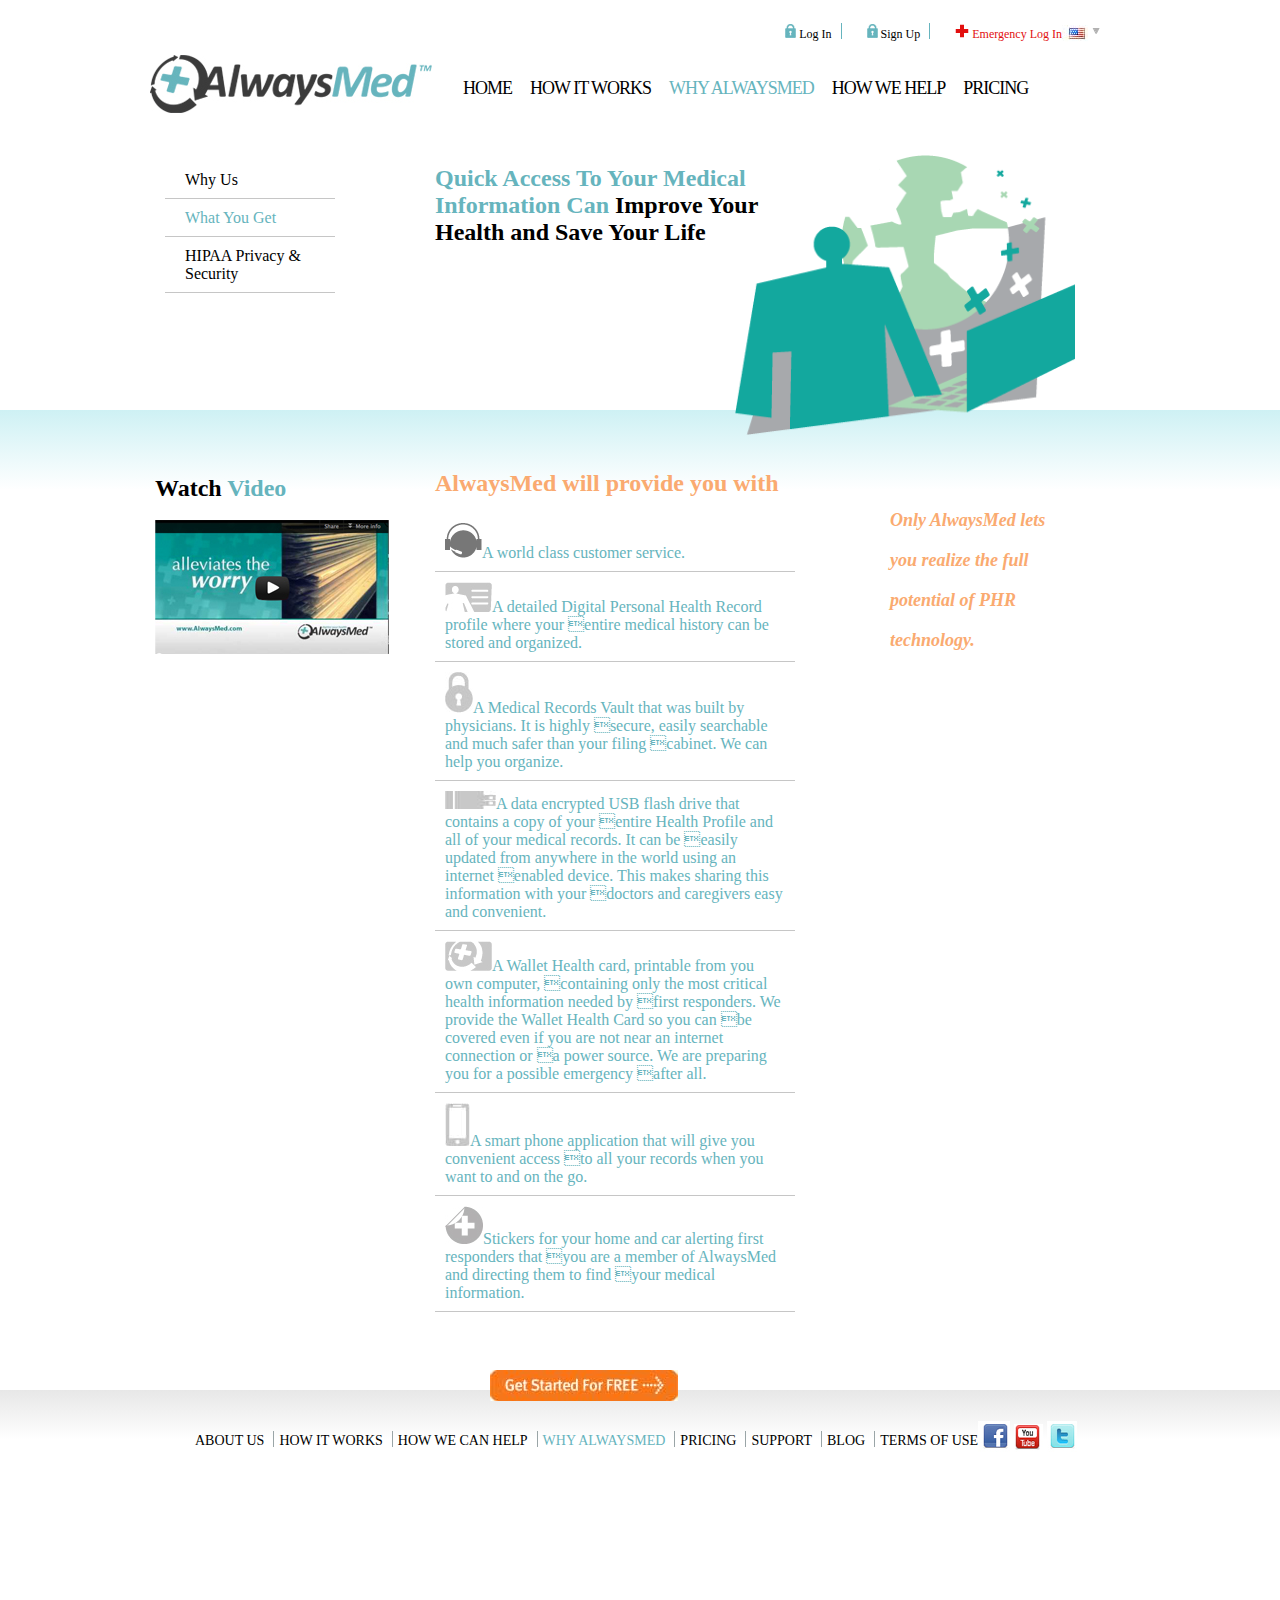
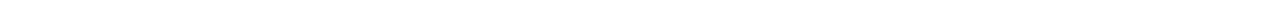
<file: whatyouget.html>
<!DOCTYPE html>
<html lang="en">
<head>
<title>AlwaysMed</title>
<meta charset="utf-8">
<link rel="stylesheet" href="css/style1.css" type="text/css"/>
<link rel="stylesheet" href="css/global.css" type="text/css"/>




	
<![endif]-->
<!--[if lt IE 7]>
	<div style='clear:both;text-align:center;position:relative'>
		<a href="http://www.microsoft.com/windows/internet-explorer/default.aspx?ocid=ie6_countdown_bannercode"><img src="http://storage.ie6countdown.com/assets/100/images/banners/warning_bar_0000_us.jpg" border="0" alt="" /></a>
	</div>
<![endif]-->
</head>
<body>
<div class="wrapper">
<div id="gradient" style="height:410px;">
<header>

<nav>
<ul id="top_nav">
<li><a href="signin.html"><img src="images/lock.jpg"/> Log In </a> </li>
<li><a href="#"><img src="images/lock.jpg"/> Sign Up </a> </li>
<li class="end"> <a href="emergency.html" style="color:#e20f0f;"><img src="images/plus.jpg"/>  Emergency Log In </a> </li>
<img src="images/usa.jpg" style="margin-bottom:-10px;"/>
<img src="images/icon.jpg"/>
</ul>
</nav>



<div>
<div id="logo">
</div>



<nav>
<ul id="menu">
<li><a href="index.html">HOME</a>
</li>
<li><a href="howitworks.html">HOW IT WORKS</a></li>
<li  class="active"><a href="whyalwaysmed.html">WHY ALWAYSMED</a></li>
<li><a href="howwehelp.html">HOW WE HELP</a></li>
<li><a href="pricing.html">PRICING</a></li>
</ul>
</nav>



</div>


</header>


<div class="wrap1">
<section id="whyuslink">

<ul>
<li><a href="whyalwaysmed.html">Why Us</a>
</li>
<li class="active"><a href="whatyouget.html">What You Get</a></li>
<li><a href="hipaa.html">HIPAA Privacy & Security</a></li>
</ul>

</section>
<section class="whyuscontent">
<h2><span>Quick Access To Your 
Medical Information Can </span>Improve Your Health and 
Save Your Life</h2>
</section>
<section class="whyusimage">
<img src="images/whyalways.png" style="width:340px; height:280px;"/>
</section>


</div>
</div>
</div>

<div id="gradient1">
</div>
<div class="wrapper">
<div id="gradient" style="height:900px;">
<div class="wrap2">

<section id="workcontent1">
<h2>Watch <span>  Video</span></h2><br>
<img src="images/video.jpg"/>
</section>

<section>
<nav>

<div id="whatcontent2">
<h2 style="color:#faaa70;">AlwaysMed will provide you with</h2>
<ul>
<li><img src="images/time.png"/><span>A world class customer service.</span></li>
<li><img src="images/profile.jpg"/><span>A detailed Digital Personal Health Record profile where your entire medical history can be stored and organized.
</span></li>
<li><img src="images/log.jpg"/><span>A Medical Records Vault that was built by physicians. It is highly secure, easily searchable and much safer than your filing cabinet. We can help you organize.
</span></li>
<li><img src="images/data.jpg"/><span>A data encrypted USB flash drive that contains a copy of your entire Health Profile and all of your medical records. It can be easily updated from anywhere in the world using an internet enabled device. This makes sharing this information with your doctors and caregivers easy and convenient.
</span></li>
<li><img  src="images/wallet.jpg"/><span>A Wallet Health card, printable from you own computer, containing only the most critical health information needed by first responders. We provide the Wallet Health Card so you can be covered even if  you are not near an internet connection or a power source. We are preparing you for a possible emergency after all.
</span></li>
<li><img src="images/phone.jpg"/><span>A smart phone application that will give you convenient access to all your records when you want to and on the go.
</span></li>
<li><img src="images/shape.jpg"/><span>Stickers for your home and car alerting first responders that you are a member of AlwaysMed and directing them to find your medical information.
</span></li>
</ul>
</div>

</nav>
</section>






<section id="whyusbody3">
<h5 style="color:#faaa70;">Only AlwaysMed 
lets you realize the 
full potential of 
PHR technology.</h5>

</section>


</div>

</div>
</div>
<div id="gradient2">
</div>
<div class="wrapper">
<div id="footer">
<div class="footerimg">
<img src="images/getstarted.jpg"/>
</div>

<ul>
<li><a href="#">ABOUT US</a></li>
<li><a href="howitworks.html">HOW IT WORKS</a></li>
<li><a href="howwehelp.html">HOW WE CAN HELP</a></li>
<li  class="active"><a href="whyalwaysmed.html">WHY ALWAYSMED</a></li>
<li><a href="pricing.html">PRICING</a></li>
<li><a href="#">SUPPORT</a></li>
<li><a href="#">BLOG</a></li>
<li class="end"><a href="#">TERMS OF USE</a></li>
<img src="images/fb.jpg"/>
<img src="images/youtube.jpg"/>
<img src="images/twit.jpg"/>
</ul>

</div>
</div>
<div id="gradient" style="height:80px;">
</div>

</body>
</html>
</file>
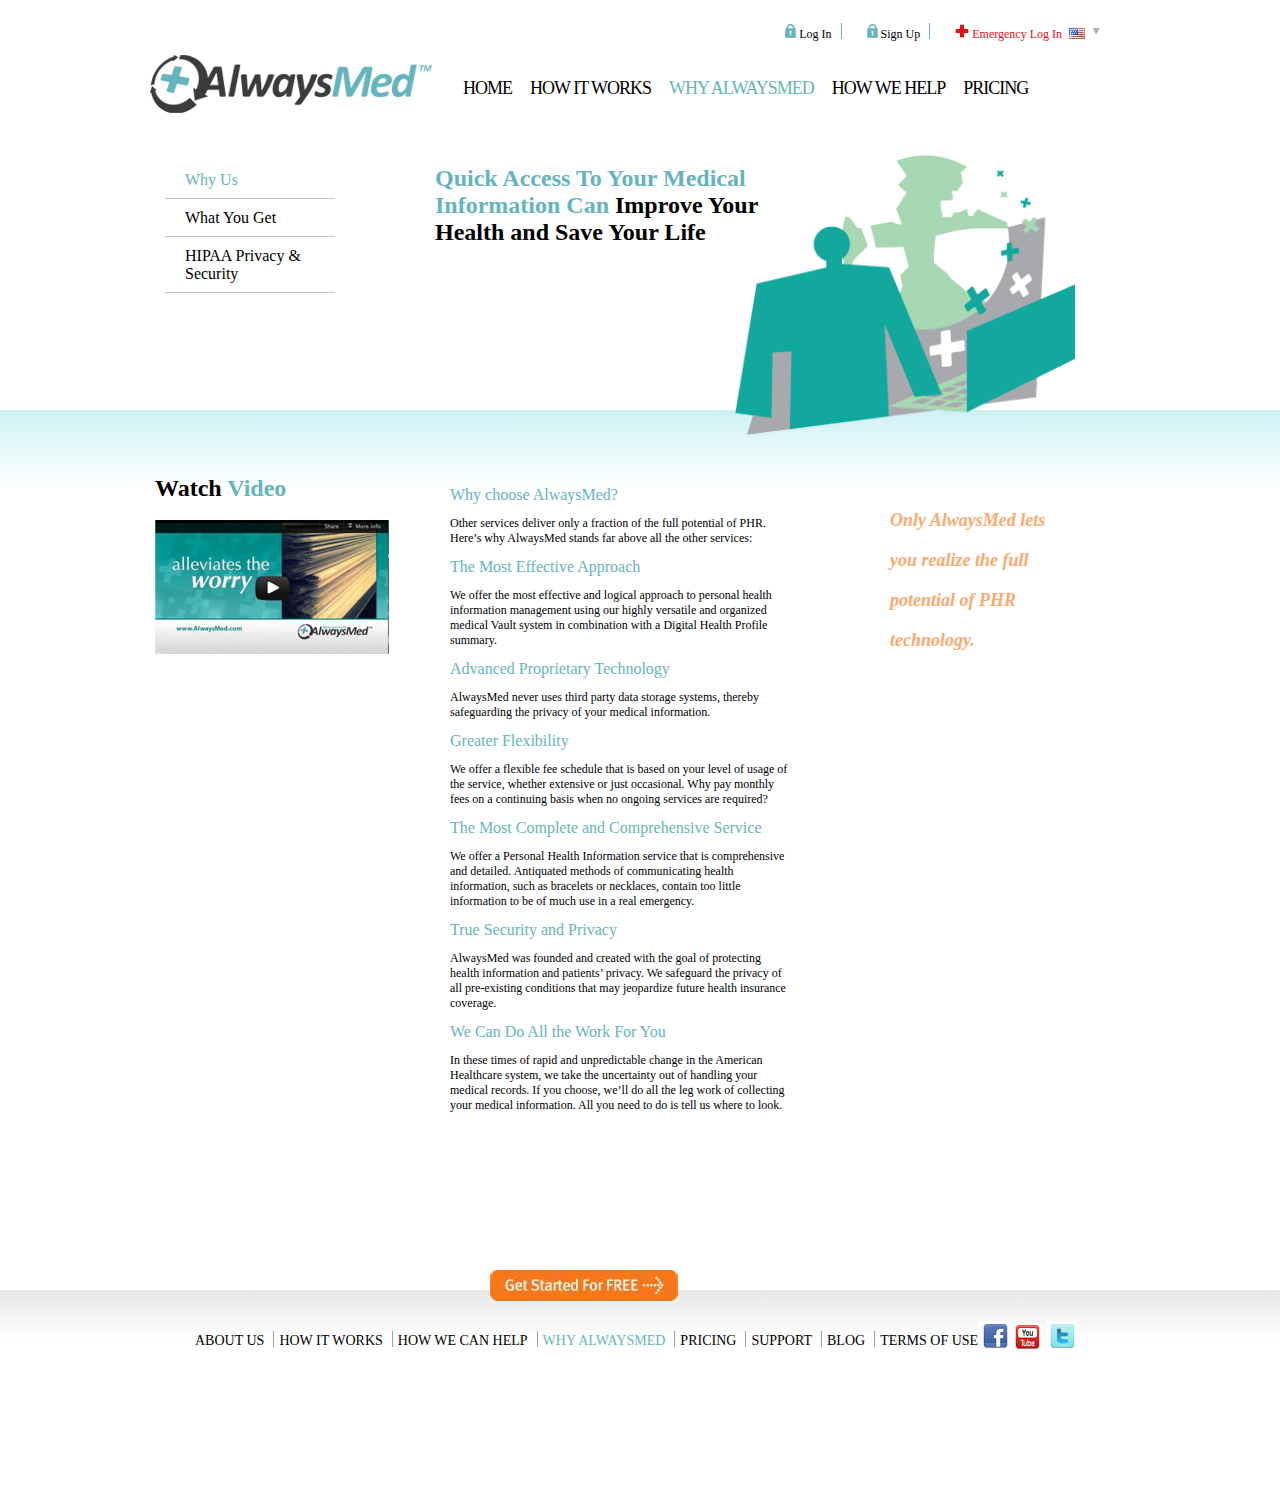
<file: whyalwaysmed.html>
<!DOCTYPE html>
<html lang="en">
<head>
<title>AlwaysMed</title>
<meta charset="utf-8">
<link rel="stylesheet" href="css/style1.css" type="text/css"/>
<link rel="stylesheet" href="css/global.css" type="text/css"/>




	
<![endif]-->
<!--[if lt IE 7]>
	<div style='clear:both;text-align:center;position:relative'>
		<a href="http://www.microsoft.com/windows/internet-explorer/default.aspx?ocid=ie6_countdown_bannercode"><img src="http://storage.ie6countdown.com/assets/100/images/banners/warning_bar_0000_us.jpg" border="0" alt="" /></a>
	</div>
<![endif]-->
</head>
<body>
<div class="wrapper">
<div id="gradient" style="height:410px;">
<header>

<nav>
<ul id="top_nav">
<li><a href="signin.html"><img src="images/lock.jpg"/> Log In </a> </li>
<li><a href="#"><img src="images/lock.jpg"/> Sign Up </a> </li>
<li class="end"> <a href="emergency.html" style="color:#e20f0f; font:bold;"><img src="images/plus.jpg"/>  Emergency Log In </a> </li>
<img src="images/usa.jpg" style="margin-bottom:-10px;"/>
<img src="images/icon.jpg"/>
</ul>
</nav>



<div>
<div id="logo">
</div>



<nav>
<ul id="menu">
<li><a href="index.html">HOME</a>
</li>
<li><a href="howitworks.html">HOW IT WORKS</a></li>
<li class="active"><a href="whyalwaysmed.html">WHY ALWAYSMED</a></li>
<li><a href="howwehelp.html">HOW WE HELP</a></li>
<li><a href="pricing.html">PRICING</a></li>
</ul>
</nav>



</div>


</header>


<div class="wrap1">
<section id="whyuslink">

<ul>
<li class="active"><a href="whyalwaysmed.html">Why Us</a>
</li>
<li><a href="whatyouget.html">What You Get</a></li>
<li><a href="hipaa.html">HIPAA Privacy & Security</a></li>
</ul>

</section>
<section class="whyuscontent">
<h2><span>Quick Access To Your 
Medical Information Can </span>Improve Your Health and 
Save Your Life</h2>
</section>
<section class="whyusimage">
<img src="images/whyalways.png" style="width:340px; height:280px;"/>
</section>


</div>
</div>
</div>

<div id="gradient1">
</div>
<div class="wrapper">
<div id="gradient" style="height:800px;">
<div class="wrap2">

<section id="workcontent1">
<h2>Watch <span>  Video</span></h2><br>
<img src="images/video.jpg"/>
</section>

<section>
<nav>
<div id="whyuscontent2">
<ul>
<li><span>Why choose AlwaysMed?</span></li>
<p>Other services deliver only a fraction of the full potential of PHR. Here’s 
why AlwaysMed stands far above all the other services:
</p>
<li><span>The Most Effective Approach
</span></li>
<p>We offer the most effective and logical approach to personal health 
information management using our highly versatile and organized 
medical Vault system in combination with a Digital Health Profile 
summary.
</p>
<li><span>Advanced Proprietary Technology</span></li>
<p>AlwaysMed never uses third party data storage systems, thereby 
safeguarding the privacy of your medical information.
</p>
<li><span>Greater Flexibility</span></li>
<p>We offer a flexible fee schedule that is based on your level of usage of 
the service, whether extensive or just occasional. Why pay monthly 
fees on a continuing basis when no ongoing services are required?
</p>
<li><span>The Most Complete and Comprehensive Service</span></li>
<p>We offer a Personal Health Information service that is comprehensive 
and detailed. Antiquated methods of communicating health information, 
such as bracelets or necklaces, contain too little information to be of 
much use in a real emergency.
</p>
<li><span>True Security and Privacy
</span></li>
<p>AlwaysMed was founded and created with the goal of protecting health 
information and patients’ privacy. We safeguard the privacy of all 
pre-existing conditions that may jeopardize future health insurance 
coverage.
</p>
<li><span>We Can Do All the Work For You</span></li>
<P>In these times of rapid and unpredictable change in the American 
Healthcare system, we take the uncertainty out of handling your 
medical records. If you choose, we’ll do all the leg work of collecting 
your medical information. All you need to do is tell us where to look.</P>
</ul>
</div>

</nav>
</section>






<section id="whyusbody3">
<h5 style="color:#faaa70;">Only AlwaysMed 
lets you realize the 
full potential of 
PHR technology.</h5>

</section>


</div>

</div>
</div>
<div id="gradient2">
</div>
<div class="wrapper">
<div id="footer">
<div class="footerimg">
<img src="images/getstarted.jpg"/>
</div>

<ul>
<li><a href="#">ABOUT US</a></li>
<li><a href="howitworks.html">HOW IT WORKS</a></li>
<li><a href="#">HOW WE CAN HELP</a></li>
<li  class="active"><a href="whyalwaysmed.html">WHY ALWAYSMED</a></li>
<li><a href="pricing.html">PRICING</a></li>
<li><a href="#">SUPPORT</a></li>
<li><a href="#">BLOG</a></li>
<li class="end"><a href="#">TERMS OF USE</a></li>
<img src="images/fb.jpg"/>
<img src="images/youtube.jpg"/>
<img src="images/twit.jpg"/>
</ul>

</div>
</div>
<div id="gradient" style="height:80px;">
</div>

</body>
</html>
</file>
<file: css/style1.css>
@charset "utf-8";
/* CSS Document */
/*image content in home page*/

.wrap1 {
width:980px; height:270px;}

.wrap1image {
width:450px;
position:absolute;
float:left;
margin-top:-20px;
}

.wrap1content
{
width:640px;
position:absolute;
float:left;
padding:25px;
margin-left:280px;
margin-top:-40px;

}
/*body content three section*/

.wrap2 {
width:980px; height:500px;}

#wrap2content1{
float: left;
	width: 270px;
	position: relative;		
	
	padding-right:65px;
	font-family:calibre;
	margin-top:-70px;
	
	

}
#wrap2content1 li{
margin-left:-10px;
list-style:url(../images/arrow.jpg) inside;
padding:5px;
padding:10px;
}
#wrap2content2
{
float: left;
	width: 270px;
	position: relative;		
	
	padding-right:65px;
	font-family:calibre;
	margin-top:-70px;

}

#wrap2content2 ul li
{
background:url(../images/line1.jpg) bottom repeat-x;
width:250px;
text-decoration:none;
list-style:none;
float:left;
margin-left:-40px;
font-family:calibre;

color:#3b3b3b;
font-size:16px;
padding:10px;
}


#wrap2content3
{
float:left;
	width: 310px;
	position:relative;
	margin-top:-70px;
	
	
}

#wrap2content3 ul li
{
list-style:disc;
font-family:calibre;
margin-left:-20px;


}
#wrap2content3 ul li a
{
text-decoration:underline;
color:#70b9c1;
font-family:calibre;

}


.workcontent{
float:left;
width:320px;
margin-left:280px;
}
.workimage{
float:right;
width:390px;
margin-top:20px;
margin-left:-20px;
}
/*how it works content*/
/*how it works image content*/
#workcontent1{
float: left;
	width: 245px;
	position: relative;	
	font-family:calibre;
	padding:5px;
	margin-top:-40px;
	
	}
	
#workcontent2
{
float: left;
	width: 410px;
	position:relative;	
	font-family:calibre;
	
	
}

#workcontent2 ul li
{
background:url(../images/line1.jpg) bottom repeat-x;
margin-top:-80px;
	
width:380px;
text-decoration:none;
list-style:none;
float:left;
padding:10px;
padding-bottom:-10px;

}

#workcontent3
{
float:left;
	width: 600px;
	position:relative;
	
	
}

#workcontent3 ul li
{
list-style:disc;
font-family:calibre;
margin-left:270px;

}


/*pricing page*/
.priceimage{
float:right;
width:320px;
margin-top:30px;
margin-right:70px;
}
.pricecontent{
float:left;
width:310px;
margin-left:280px;
}
/*price table*/
.table1{
width:620px;
margin-top:-10px;
}
.table2
{
width:180px;
float:right;
margin-top:-755px;
margin-left:-10px;
}

/*why us page*/
#whyuslink{
float:left;
width:160px;
margin-left:-25px;

}
#whyuslink ul li 
{
background:url(../images/line1.jpg) bottom no-repeat;
	
width:140px;
text-decoration:none;
list-style:none;
float:left;
padding:10px;
padding-left:20px;
}
#whyuslink li a{text-decoration:none; list-style:none; color:#000000;}
#whyuslink li a:hover, #whyuslink .active a {text-decoration:none; color:#66b4bd;}




.whyuscontent{
float:left;
width:350px;
margin-left:150px;
}
.whyusimage{
float:left;
width:300px;
margin-left:-50px;
margin-top:10px;


}


#whyuscontent2
{
float: left;
	width: 380px;
	position:relative;	
	font-family:calibre;
	margin-left:5px;
	margin-top:-20px;
	
	
}
#whyuscontent2 ul li
{
list-style-type:none;
	
}
#whyusbody3{
width:200px;
font-family:Melior;
font-style:italic;
line-height:40px;

position:relative;
float:right;
margin-right:50px;

}

/*whatyouget page css*/


#whatcontent2
{
float: left;
	width: 350px;
	position: relative;		
	
	
	font-family:calibre;
	margin-top:-40px;
	padding-left:30px;

}

#whatcontent2 ul li
{
background:url(../images/line1.jpg) bottom repeat-x;
width:340px;
text-decoration:none;
list-style:none;
float:left;
margin-left:-40px;
font-family:calibre;

color:#3b3b3b;
font-size:16px;
padding:10px;
}

/*Hipaam page Css*/

.hipaacontent{
float:left;
width:250px;
margin-left:150px;
}
.hipaaimage{
float:left;
width:300px;
margin-top:10px;
}


#hipaacontent2
{
float:left;
	width: 380px;
	position:relative;
	margin-top:-70px;
	margin-left:40px;
	
	
}

#hipaacontent2 ul li
{
list-style-image:url(../images/listdot.png);
list-style-position:inside;
width: 380px;
font-family:calibre;
margin-left:-35px;
background:#e9f5ec;
padding:5px;


}

/*how we help page css*/


#helpcontent2
{
float:left;
	width: 340px;
	position:relative;
	margin-top:-20px;
	margin-left:40px;
	
	
}

#helpcontent2 ul li
{
list-style-image:url(../images/listdot.png);
list-style-position:inside;
text-decoration:underline;
color:#66b4bd;
width: 340px;
font-family:calibre;
margin-left:-45px;
padding:5px;


}
</file>
<file: css/global.css>
@charset "utf-8";


/* CSS Document */


body
{

width:auto;
height:auto;
margin:0px;

}/*white background*/
#gradient{
background-color:#FFFFFF;
width:auto;
}
/*blue gradient colors*/
#gradient1 {
height: 80px;
width:auto;
/* For WebKit (Safari, Google Chrome etc) */
background: -webkit-gradient(linear, left top, left bottom, from(#cef1f4), to(#fff));
/* For Mozilla/Gecko (Firefox etc) */background: -moz-linear-gradient(top, #cef1f4, #fff);
/* For Internet Explorer 5.5 - 7 */
filter: progid:DXImageTransform.Microsoft.gradient(startColorstr=#cef1f4, endColorstr=#FFFFFFFF);
/* For Internet Explorer 8 */
-ms-filter: "progid:DXImageTransform.Microsoft.gradient(startColorstr=#cef1f4, endColorstr=#FFFFFFFF)";
} 
/* grey gradient colors*/
#gradient2 {
height: 50px;
width:auto;
/* For WebKit (Safari, Google Chrome etc) */
background: -webkit-gradient(linear, left top, left bottom, from(#e7e7e7), to(#fff));
/* For Mozilla/Gecko (Firefox etc) */background: -moz-linear-gradient(top, #e7e7e7, #fff);
/* For Internet Explorer 5.5 - 7 */
filter: progid:DXImageTransform.Microsoft.gradient(startColorstr=#e7e7e74, endColorstr=#FFFFFFFF);
/* For Internet Explorer 8 */
-ms-filter: "progid:DXImageTransform.Microsoft.gradient(startColorstr=#e7e7e7, endColorstr=#FFFFFFFF)";
} 
/*popup image*/

span.dropt {border-bottom: thin;}
span.dropt:hover {text-decoration: none; background: #ffffff; z-index: 6; }
span.dropt span {position: absolute; left: -9999px;
  margin: 20px 0 0 0px; padding: 3px 3px 3px 3px;
  border-style:solid; border-color:black; border-width:1px; z-index: 6;}
span.dropt:hover span {left: 2%; background: #ffffff;} 
span.dropt span {position: absolute; left: -9999px;
  margin: 4px 0 0 0px; padding: 3px 3px 3px 3px; 
  border-style:solid; border-color:black; border-width:1px;}
span.dropt:hover span {margin: 20px 0 0 170px; background: #ffffff; z-index:6;}
/* frame width fixed*/

.wrapper {
	width:980px;
	height: auto;
	padding:0;
	margin:0 auto;
}



h1 {float:left;padding:0px 0 0 36px}

h3{ font-family:Melior; font-size:32px; color:#000000; font-style:inherit}
h4{font-family:Melior; font-size:22px; color:#000000; font-style:inherit; margin-bottom:0px;}
h5{font-family:Melior; font-size:18px; color:#000000; margin:5px; padding:5px;}
h2{font-family:Melior; font-size:24px; color:#000000; font-style:inherit; margin-bottom:0px;}
h6{ font-family:Melior; font-size:26px; color:#000000;  font-style:inherit; margin-bottom:0px;}

td{width:350px; height:80px; border-color:#FFFFFF; border-bottom:inset; text-align:center; font-family:Melior;}


p {font-family:calibri; font-size:12px; color:#000000;}

/*header part with navigation and menu*/
header {height:120px;padding-top:25px;width:950px;overflow:hidden; background-color:#FFFFFF;}

#logo {background:url(../images/logo.jpg) 0 0 no-repeat;width:288px;height:58px; float:left; margin-top:30px;}

#top_nav {float:right;padding:0px 0px 0px 0px; margin-top:-5px;}
#top_nav li {float:left;padding:10px; background:url(../images/line2.jpg) right no-repeat; list-style:none; margin-right:15px; margin-top:-6px; text-decoration:none; color:#000000; font-family:calibre; font-size:12px;}
#top_nav li a {display:block;line-height:0px; text-decoration:none;  color:#000000;}
#top_nav li a:hover, #top_nav .active a {text-decoration:none; color:#66b4bd;}
#top_nav .end {background:none;padding-right:0;margin-right:0}

#menu {width:650px;float:right;padding:0px 0px 0px 0px;}
#menu li {float:left; list-style:none; margin:0px; display:inline; border:none; outline-style:none; padding-left:8px; text-decoration:none; color:#000000; font-family:Melior;}
#menu li a {font-size:18px;color:#000000;line-height:10px;padding:0px 5px;height:10px;letter-spacing:-1px; font:bold; display:inline; text-decoration:none;}
#menu li a:hover,#menu .active a {text-decoration:none; color:#66b4bd;}

span{color:#66b4bd;}

/*footer section*/
.footerimg{
padding-left:340px;
margin-top:20px;
}

#footer {
width:980px; height:160px; margin-top:-90px;}
#footer li {float:left; padding:10px; padding-left:5px; background:url(../images/line.jpg) right 0 no-repeat; list-style:none; margin-top:10px; font-size:14px; font-family:calibre;}
#footer li a {display:block;line-height:0px; text-decoration:none; color:#000000;}
#footer li a:hover, #footer .active a {text-decoration:none; color:#66b4bd;}
#footer .end {background:none;padding-right:0;margin-right:0}
</file>
<file: css/login.css>
@charset "utf-8";
/* CSS Document */

.emergency{
width:450px;
margin-left:300px;
float:left;
}
</file>
